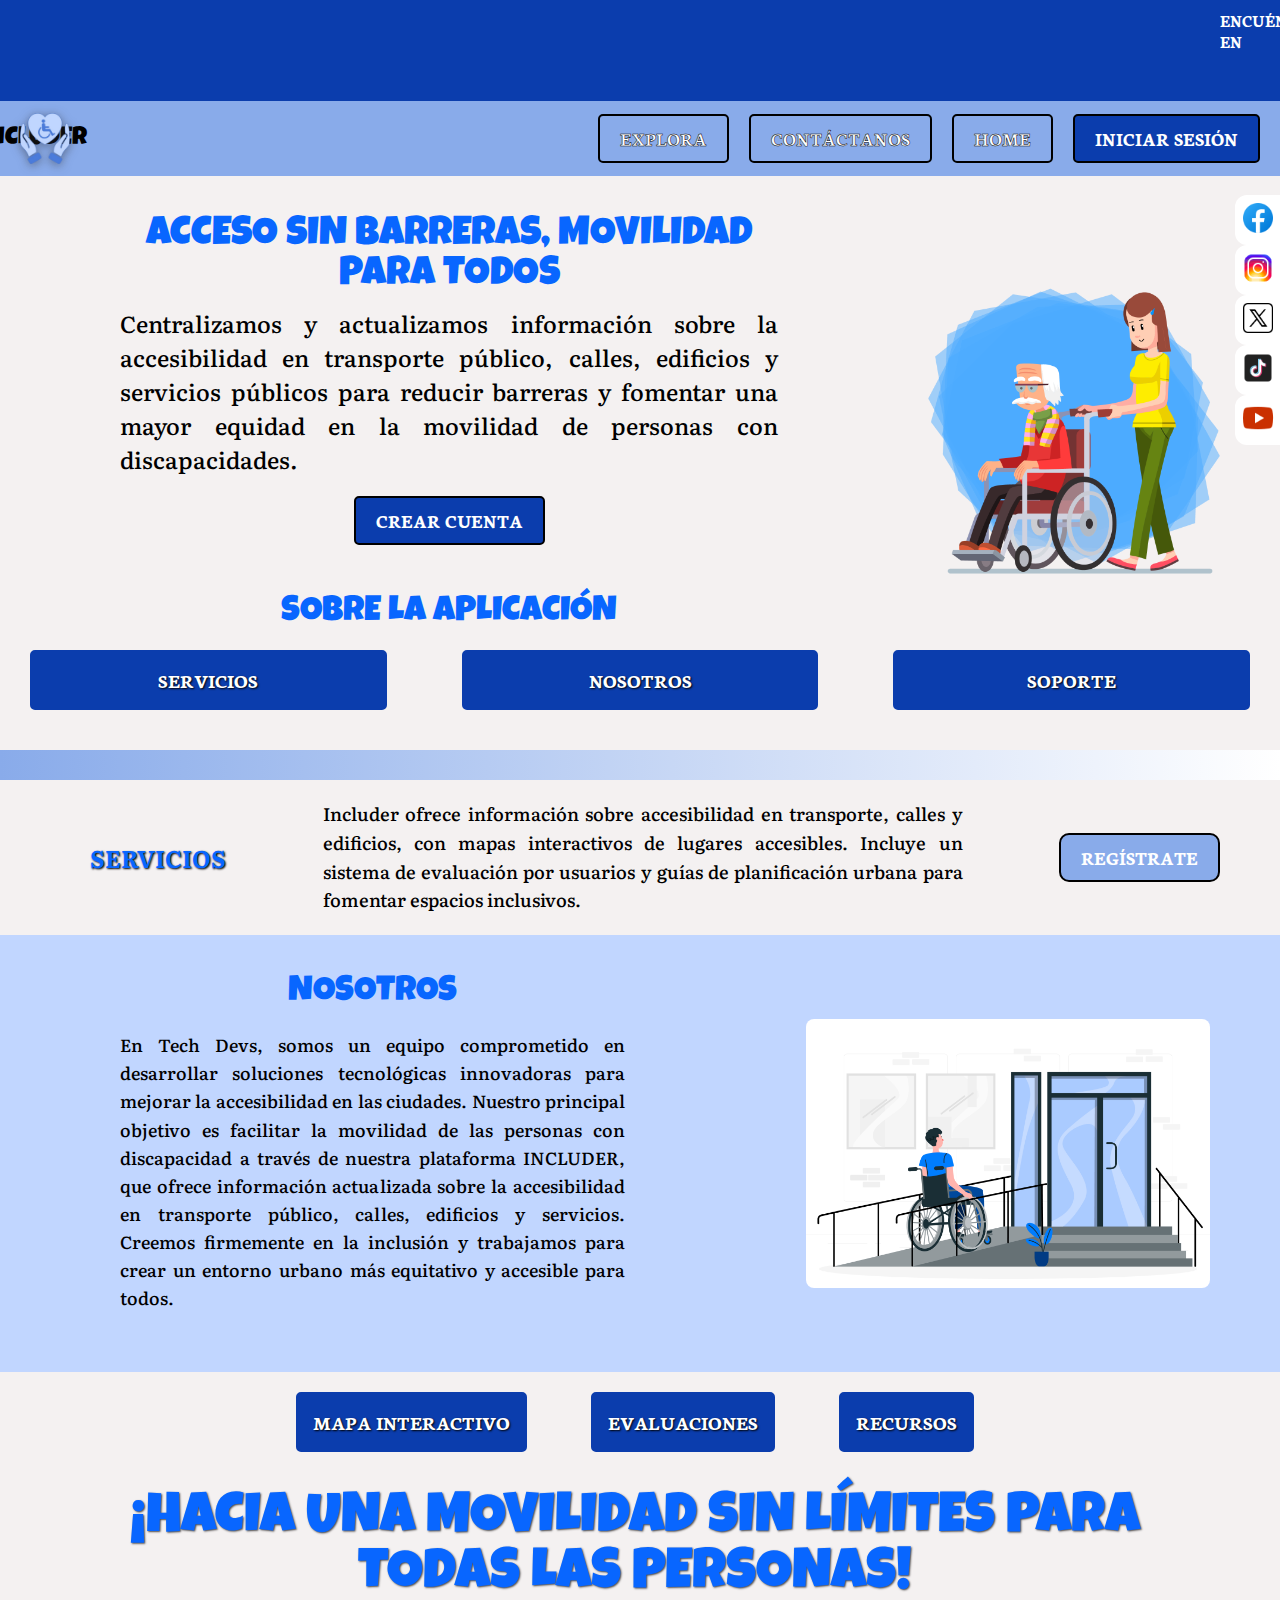
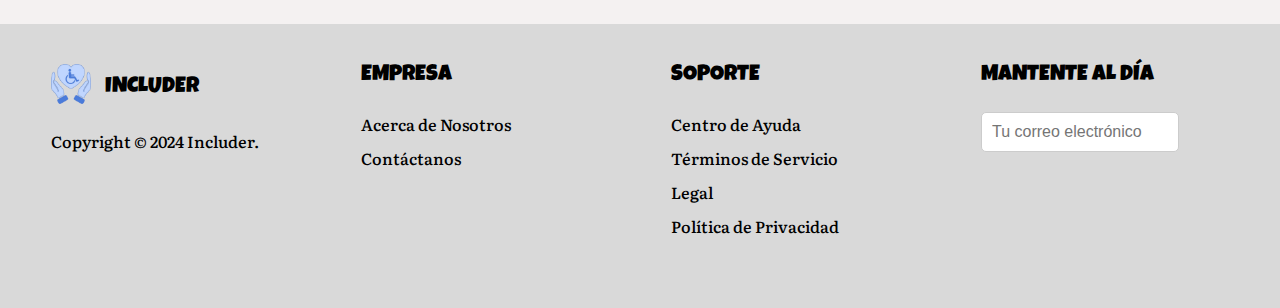
<file: index.html>
<!DOCTYPE html>
<html lang="es">
  <head>
    <meta charset="UTF-8" />
    <meta name="viewport" content="width=device-width, initial-scale=1.0" />
    <title>Includer - Acceso sin Barreras</title>
    <link
      href="https://fonts.googleapis.com/css2?family=Literata:ital,opsz,wght@0,7..72,200..900;1,7..72,200..900&family=Luckiest+Guy&family=Neuton:ital,wght@0,200;0,300;0,400;0,700;0,800;1,400&family=Unbounded:wght@200..900&display=swap"
      rel="stylesheet"
    />
    <link rel="shortcut icon" href="Favicon.ico" type="image/x-icon"/>
    <link rel="stylesheet" href="Assets/styles/styles.css" />
  </head>
  <body>
    <!-- Barra superior -->
    <div class="barra-superior">
      <span>ENCUÉNTRANOS EN</span>
      <div class="social-icons">
        <a href="#"
          ><img src="Assets/images/pngwing.com (5).png" alt="TikTok"
        /></a>
        <a href="#"><img src="Assets/images/pngegg.png" alt="Facebook" /></a>
        <a href="#"
          ><img src="Assets/images/pngwing.com (6).png" alt="Instagram"
        /></a>
      </div>
    </div>

    <!-- Barra de Navegación -->
    <nav class="topheader">
      <a href="" class="logo">
        <img
          src="Assets/images/LOGO_INCLUDER-removebg-preview (4).png"
          alt="Includer Logo"
        />
      </a>
      <h1>INCLUDER</h1>
      <!--Boton menu responsive- OPEN-->
      <button class="open-menu" aria-label="Abrir-menu">
        <img src="Assets/images/menu.png" alt="Menú hamburguesa" />
      </button>
      <ul class="menu-horizontal">
        <!--Boton menu responsive- CLOSE-->
        <button class="close-menu" aria-label="Cerrar-menu">
          <img src="Assets/images/close.png" alt="Menú hamburguesa" />
        </button>
        <li>
          <a href="" class="btn-explora">EXPLORA</a>
          <ul class="menu-vertical">
            <li>
              <a href="MapaInteractivo-HTML.html">Mapa Interactivo</a>
            </li>
            <li><a href="Recursos-HTML.html">Recursos</a></li>
            <li>
              <a href="NuestrosServicios-HTML.html">Nuestros servicios</a>
            </li>
            <li><a href="Evaluaciones-HTML.html">Evaluaciones</a></li>
            <li>
              <a href="SoporteTécnico-HTML.html">Soporte técnico</a>
            </li>
          </ul>
        </li>
        <li>
          <a href="Contáctanos-HTML.html" class="btn-contacto">CONTÁCTANOS</a>
        </li>
        <li>
          <a href="" class="btn-home">HOME</a>
        </li>
        <li>
          <a href="IniciarSesión-HTML.html" class="btn-login">INICIAR SESIÓN</a>
        </li>
      </ul>
    </nav>
    <!-- Sección Principal -->
    <main>
      <div class="Seccion-principal">
        <div class="text-content">
          <h2>ACCESO SIN BARRERAS, MOVILIDAD PARA TODOS</h2>
          <p>
            Centralizamos y actualizamos información sobre la accesibilidad en
            transporte público, calles, edificios y servicios públicos para
            reducir barreras y fomentar una mayor equidad en la movilidad de
            personas con discapacidades.
          </p>
          <a href="CrearCuenta-HTML.html">
            <button class="cta-button">CREAR CUENTA</button>
          </a>
          <h3>SOBRE LA APLICACIÓN</h3>
        </div>
        <div class="image">
          <img
            src="Assets/images/pngwing.com (1).png"
            alt="Persona ayudando a un anciano en silla de ruedas"
          />
        </div>
      </div>
      <div class="TABS">
        <a href="#Servicios-Includer" class="tab">SERVICIOS</a>
        <a href="#Nosotros-Includer" class="tab">NOSOTROS</a>
        <a href="SoporteTécnico-HTML.html" class="tab">SOPORTE</a>
      </div>
    </main>
    <!--Banner flotante de redes sociales-->
    <div class="Container_SN">
      <ul class="Banner_SN">
        <li>
          <img
            src="Assets/images/icons8-facebook-nuevo-48.png"
            width="36"
            height="36"
          />
          <p>
            <a href="Pagina Oficial" target="_blank"
              >Danos un like<br />Facebook</a
            >
          </p>
        </li>
        <li>
          <img
            src="Assets/images/icons8-instagram-48.png"
            width="36"
            height="36"
          />
          <p>
            <a href="Pagina Oficial" target="_blank"
              >Danos un like<br />Instagram</a
            >
          </p>
        </li>
        <li>
          <img
            src="Assets/images/icons8-twitterx-50.png"
            width="36"
            height="36"
          />
          <p>
            <a href="Pagina Oficial" target="_blank"
              >Danos un like<br />Twitter X</a
            >
          </p>
        </li>
        <li>
          <img
            src="Assets/images/icons8-tik-tok-48.png"
            width="36"
            height="36"
          />
          <p>
            <a href="Pagina Oficial" target="_blank"
              >Danos un like<br />TikTok</a
            >
          </p>
        </li>
        <li>
          <img
            src="Assets/images/icons8-youtube-48.png"
            width="36"
            height="36"
          />
          <p>
            <a href="Pagina Oficial" target="_blank"
              >Danos un like<br />Youtube</a
            >
          </p>
        </li>
      </ul>
    </div>
    <!--Section Servicios-->
    <section class="Servicios">
      <div class="barra-degradado"></div>
      <div id="Servicios-Includer">
        <h3>SERVICIOS</h3>
        <p>
          Includer ofrece información sobre accesibilidad en transporte, calles
          y edificios, con mapas interactivos de lugares accesibles. Incluye un
          sistema de evaluación por usuarios y guías de planificación urbana
          para fomentar espacios inclusivos.
        </p>
        <a href="CrearCuenta-HTML.html" class="tab-serv">REGÍSTRATE</a>
      </div>
    </section>
    <!--Section Nosotros-->
    <section class="Nosotros">
      <div class="barra-degradado"></div>
      <div id="Nosotros-Includer">
        <div class="text-content">
          <h3>NOSOTROS</h3>
          <p>
            En Tech Devs, somos un equipo comprometido en desarrollar soluciones
            tecnológicas innovadoras para mejorar la accesibilidad en las
            ciudades. Nuestro principal objetivo es facilitar la movilidad de
            las personas con discapacidad a través de nuestra plataforma
            INCLUDER, que ofrece información actualizada sobre la accesibilidad
            en transporte público, calles, edificios y servicios. Creemos
            firmemente en la inclusión y trabajamos para crear un entorno urbano
            más equitativo y accesible para todos.
          </p>
        </div>
        <div class="imagen">
          <img
            src="Assets/images/PERSONA EN SILLA DE RUEDAS SUBIENDO RAMPA.jpg"
            alt="Persona ayudando a un anciano en silla de ruedas"
          />
        </div>
      </div>
    </section>
    <section class="Nosotros-tabs">
      <div class="text-content">
        <div class="tabs">
          <a href="MapaInteractivo-HTML.html" class="tab">MAPA INTERACTIVO</a>
          <a href="Evaluaciones-HTML.html" class="tab">EVALUACIONES</a>
          <a href="Recursos-HTML.html" class="tab">RECURSOS</a>
        </div>
        <h1>¡HACIA UNA MOVILIDAD SIN LÍMITES PARA TODAS LAS PERSONAS!</h1>
      </div>
    </section>
    <!-- PIE DE PAGINA -->
    <footer class="footer-section">
      <div class="footer-container">
        <div class="footer-column">
          <h3>
            <img
              src="Assets/images/LOGO_INCLUDER-removebg-preview (4).png"
              alt="Logo Includer"
              style="width: 40px; vertical-align: middle; margin-right: 10px"
            />
            INCLUDER
          </h3>
          <ul>
            <li><a href="#">Copyright © 2024 Includer.</a></li>
          </ul>
        </div>
        <div class="footer-column">
          <h3>EMPRESA</h3>
          <ul>
            <li><a href="#">Acerca de Nosotros</a></li>
            <li><a href="#">Contáctanos</a></li>
          </ul>
        </div>
        <div class="footer-column">
          <h3>SOPORTE</h3>
          <ul>
            <li><a href="#">Centro de Ayuda</a></li>
            <li><a href="#">Términos de Servicio</a></li>
            <li><a href="#">Legal</a></li>
            <li><a href="#">Política de Privacidad</a></li>
          </ul>
        </div>
        <div class="footer-column">
          <h3>MANTENTE AL DÍA</h3>
          <form>
            <input
              type="email"
              placeholder="Tu correo electrónico"
              class="email-input"
            />
          </form>
        </div>
      </div>
    </footer>
  </body>
  <script src="Assets/scripts/main.js"></script>
</html>
</file>
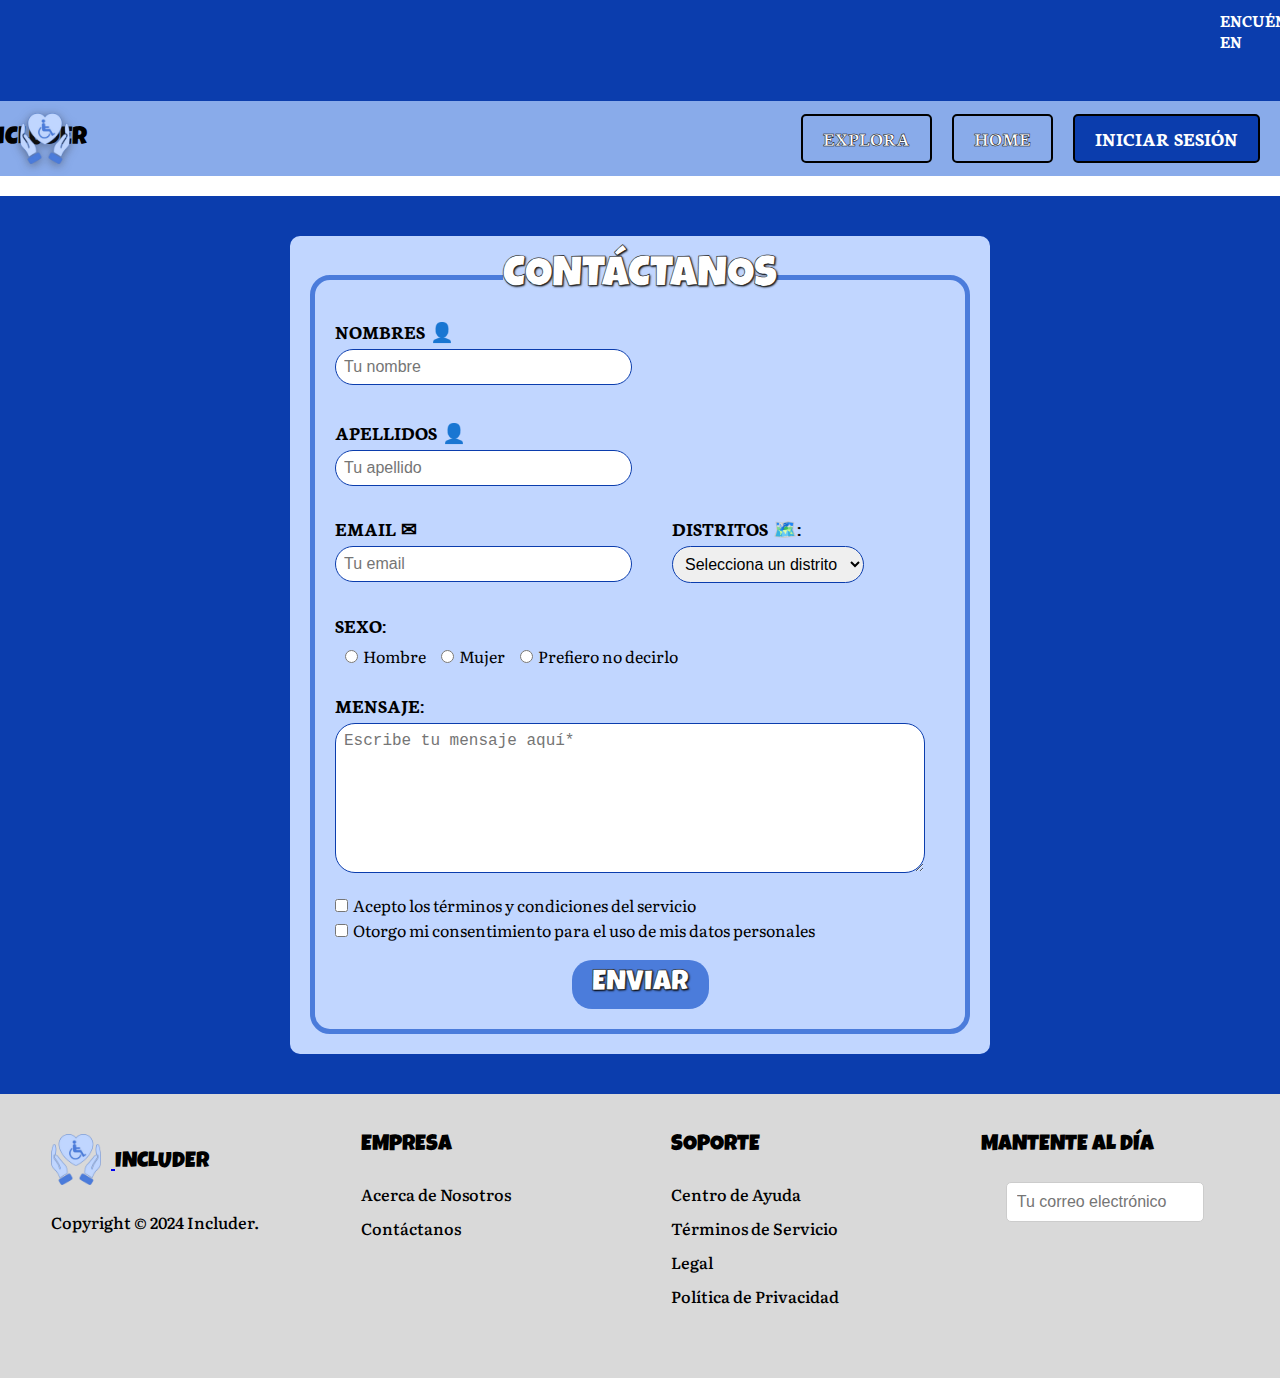
<file: Contáctanos-HTML.html>
<!DOCTYPE html>
<html lang="en">
  <head>
    <meta charset="UTF-8" />
    <meta name="viewport" content="width=device-width, initial-scale=1.0" />
    <meta http-equiv="X-UA-Compatible" content="ie=edge" />
    <title>Contacto</title>
    <link
      href="https://fonts.googleapis.com/css2?family=Literata:ital,opsz,wght@0,7..72,200..900;1,7..72,200..900&family=Luckiest+Guy&family=Neuton:ital,wght@0,200;0,300;0,400;0,700;0,800;1,400&family=Unbounded:wght@200..900&display=swap"
      rel="stylesheet"
    />
    <link rel="shortcut icon" href="Favicon.ico" type="image/x-icon"/>
    <link rel="stylesheet" href="Assets/styles/Contáctanos-CSS.css" />
  </head>
  <body>
    <div class="barra-superior">
      <span>ENCUÉNTRANOS EN</span>
      <div class="social-icons">
        <a href="#"><img src="Assets/images/pngwing.com (5).png" alt="TikTok" /></a>
        <a href="#"><img src="Assets/images/pngegg.png" alt="Facebook" /></a>
        <a href="#"><img src="Assets/images/pngwing.com (6).png" alt="Instagram" /></a>
      </div>
    </div>
        <!-- Barra de navegación -->
        <nav class="topheader">
          <a href="index.html" class="logo">
            <img src="Assets/images/LOGO_INCLUDER-removebg-preview (4).png" alt="Includer Logo" />
          </a>
          <h1>INCLUDER</h1>
          <!--Boton menu responsive- OPEN-->
          <button class="open-menu" aria-label="Abrir-menu">
            <img src="Assets/images/menu.png" alt="Menú hamburguesa"/>
          </button>
          <ul class="menu-horizontal">
            <!--Boton menu responsive- CLOSE-->
            <button class="close-menu" aria-label="Cerrar-menu">  
              <img src="Assets/images/close.png" alt="Menú hamburguesa"/>
            </button>
            <li>
              <a href="" class="btn-explora">EXPLORA</a>
              <ul class="menu-vertical">
                <li>
                  <a href="MapaInteractivo-HTML.html">Mapa Interactivo</a>
                </li>
                <li><a href="Recursos-HTML.html">Recursos</a></li>
                <li>
                  <a href="NuestrosServicios-HTML.html"
                    >Nuestros servicios</a
                  >
                </li>
                <li><a href="Evaluaciones-HTML.html">Evaluaciones</a></li>
                <li>
                  <a href="SoporteTécnico-HTML.html">Soporte técnico</a>
                </li>
              </ul>
            </li>
            <li>
              <a href="index.html" class="btn-home">HOME</a>
            </li>
            <li>
              <a href="IniciarSesión-HTML.html" class="btn-login"
                >INICIAR SESIÓN</a>
            </li>
          </ul>
        </nav>
    <!-- Sección Principal -->
    <!--SECTION FORMULARIO-->
    <section class="Contactanos-Section">
      <div id="Section_contact">
        <div class="Container-Contactanos">
          <form name="frm" method="post" action="/submit-form">
            <fieldset id="form">
              <legend>CONTÁCTANOS</legend>
              <div class="formulario-primerafila">
                <div class="formulario-item">
                  <label for="fname" class="label5">NOMBRES 👤</label>
                  <input
                    type="text"
                    id="fname"
                    name="fname"
                    size="30"
                    placeholder="Tu nombre"
                    
                  />
                </div>
                <div class="formulario-item">
                  <label for="flastname" class="label1">APELLIDOS 👤</label>
                  <input
                    type="text"
                    id="flastname"
                    name="flastname"
                    size="30"
                    placeholder="Tu apellido"
                    
                  />
                </div>
              </div>
              <div class="formulario-segundafila">
                <div class="formulario-item">
                  <label for="femail" class="label6">EMAIL ✉</label>
                  <input
                    type="text"
                    id="femail"
                    name="femail"
                    size="30"
                    placeholder="Tu email"
                    
                  />
                </div>
                <div class="formulario-item">
                  <label for="fdistrito" class="label2">DISTRITOS 🗺️:</label>
                  <select id="fdistrito" name="fdistrito" >
                    <option value="">Selecciona un distrito</option>
                    <option>Ancón</option>
                    <option>Apurímac</option>
                    <option>Ate</option>
                    <option>Barranco</option>
                    <option>Breña</option>
                    <option>Carabayllo</option>
                    <option>Cercado de Lima</option>
                    <option>Chaclacayo</option>
                    <option>Chorrillos</option>
                    <option>Cieneguilla</option>
                    <option>Comas</option>
                    <option>El Agustino</option>
                    <option>Independencia</option>
                    <option>Jesús María</option>
                    <option>La Molina</option>
                    <option>La Victoria</option>
                    <option>Lince</option>
                    <option>Los Olivos</option>
                    <option>Lurigancho</option>
                    <option>Lurín</option>
                    <option>Magdalena del mar</option>
                    <option>Miraflores</option>
                    <option>Pachacámac</option>
                    <option>Pucusana</option>
                    <option>Puente Piedra</option>
                    <option>Punta Hermosa</option>
                    <option>Punta Negra</option>
                    <option>Rímac</option>
                    <option>San Bartolo</option>
                    <option>San Borja</option>
                    <option>San Isidro</option>
                    <option>San Juan de Lurigancho</option>
                    <option>San Juan de Miraflores</option>
                    <option>San Luis</option>
                    <option>San Martín de Porres</option>
                    <option>San Miguel</option>
                    <option>Santa Anita</option>
                    <option>Santa María del Mar</option>
                    <option>Santa Rosa</option>
                    <option>Santiago de Surco</option>
                    <option>Surquillo</option>
                    <option>Villa El Salvador</option>
                    <option>Villa María del Triunfo</option>
                    <option>Cercado de Lima</option>
                  </select>
                </div>
              </div>
              <div class="formulario-item">
                <label class="labelsexo">SEXO:</label>
                <input type="radio" name="fsex" value="H" />
                <span>Hombre</span>
                <input type="radio" name="fsex" value="M" /> <span>Mujer</span>
                <input type="radio" name="fsex" value="P" />
                <span>Prefiero no decirlo</span>
              </div>
              <label for="fmessage" class="textasunto">MENSAJE:</label>
              <div>
                <textarea id="fmessage" name="fmessage" placeholder="Escribe tu mensaje aquí*"
                  
                ></textarea>
              </div>
              <div class="formulario-item">
                <li>
                  <input type="checkbox" name="fterminos" size="30"  />
                  <span class="checkbox-text"
                    >Acepto los términos y condiciones del servicio</span
                  >
                </li>
                <li>
                  <input type="checkbox" name="fconsentimiento" size="30" />
                  <span class="checkbox-text"
                    >Otorgo mi consentimiento para el uso de mis datos
                    personales</span
                  >
                </li>
              </div>
              <p>
                <br>
                <input type="submit" class="btn-frm-contact" value="ENVIAR" />
              </p>
            </fieldset>
          </form>
        </div>
      </div>
    </section>
    <footer class="footer-section">
      <div class="footer-container">
        <div class="footer-column">
          <h3>  
          <a href="index.html"">
              <img
                src="Assets/images/LOGO_INCLUDER-removebg-preview (4).png"
                alt="Logo Includer"
                style="width: 50px; vertical-align: middle; margin-right: 10px"
              />
            </a>
           INCLUDER</h3>
          <ul>
            <li><a href="#">Copyright © 2024 Includer.</a></li>
          </ul>
        </div>
        <div class="footer-column">
          <h3>EMPRESA</h3>
          <ul>
            <li><a href="#">Acerca de Nosotros</a></li>
            <li><a href="#">Contáctanos</a></li>
          </ul>
        </div>
        <div class="footer-column">
          <h3>SOPORTE</h3>
          <ul>
            <li><a href="#">Centro de Ayuda</a></li>
            <li><a href="#">Términos de Servicio</a></li>
            <li><a href="#">Legal</a></li>
            <li><a href="#">Política de Privacidad</a></li>
          </ul>
        </div>
        <div class="footer-column">
          <h3>MANTENTE AL DÍA</h3>
          <form>
            <input
              type="email"
              placeholder="Tu correo electrónico"
              
              class="email-input"
            />
          </form>
        </div>
      </div>
    </footer>
  </body>
  <script src="Assets/scripts/Contáctanos-JS.js"> </script>
</html>
</file>
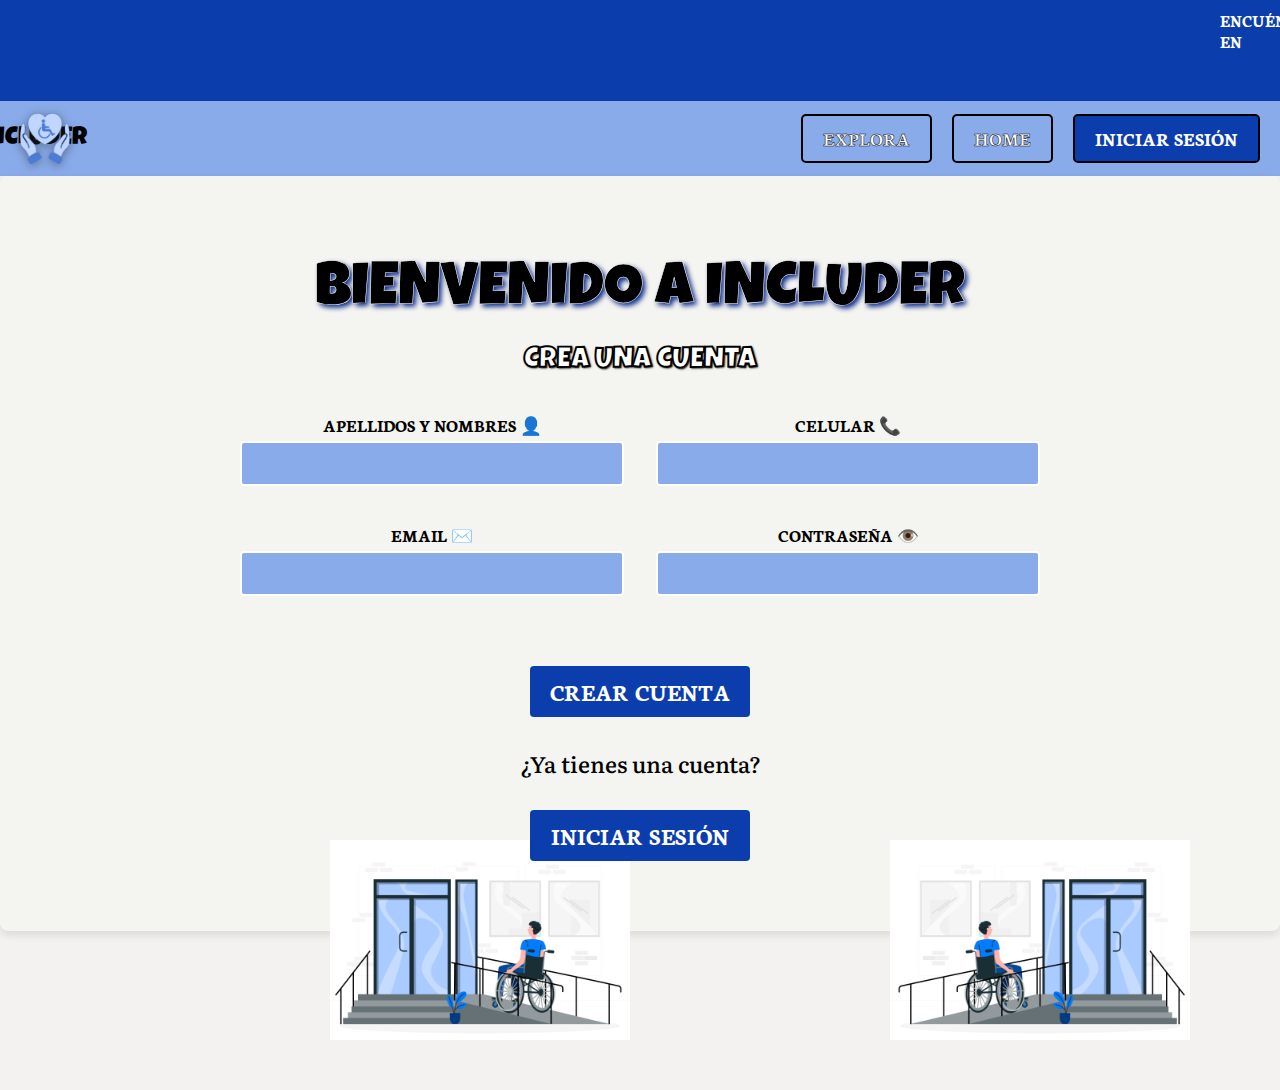
<file: CrearCuenta-HTML.html>
<!DOCTYPE html>
<html lang="es">
  <head>
    <meta charset="UTF-8" />
    <meta name="viewport" content="width=device-width, initial-scale=1.0" />
    <title>Crear Cuenta</title>
    <link
      href="https://fonts.googleapis.com/css2?family=Literata:ital,opsz,wght@0,7..72,200..900;1,7..72,200..900&family=Luckiest+Guy&family=Neuton:ital,wght@0,200;0,300;0,400;0,700;0,800;1,400&family=Unbounded:wght@200..900&display=swap"
      rel="stylesheet"
    />
    <link rel="shortcut icon" href="Favicon.ico" type="image/x-icon"/>
    <link rel="stylesheet" href="Assets/styles/CrearCuenta-CSS.css" />
  </head>
  <body>
    <!-- Barra superior -->
    <div class="barra-superior">
      <!--Boton menu responsive-- open-->
      <span>ENCUÉNTRANOS EN</span>
      <div class="social-icons">
        <a href="#"><img src="Assets/images/pngwing.com (5).png" alt="TikTok" /></a>
        <a href="#"><img src="Assets/images/pngegg.png" alt="Facebook" /></a>
        <a href="#"><img src="Assets/images/pngwing.com (6).png" alt="Instagram" /></a>
      </div>
    </div>
    <!-- Barra de Navegación -->
    <nav class="topheader">
      <a href="index.html" class="logo">
        <img src="Assets/images/LOGO_INCLUDER-removebg-preview (4).png" alt="Includer Logo" />
      </a>
      <h1>INCLUDER</h1>
      <!--Boton menu responsive- OPEN-->
      <button class="open-menu" aria-label="Abrir-menu">
        <img src="Assets/images/menu.png" alt="Menú hamburguesa"/>
      </button>
      <ul class="menu-horizontal">
        <!--Boton menu responsive- CLOSE-->
        <button class="close-menu" aria-label="Cerrar-menu">  
          <img src="Assets/images/close.png" alt="Menú hamburguesa"/>
        </button>
        <li>
          <a href="" class="btn-explora">EXPLORA</a>
          <ul class="menu-vertical">
            <li>
              <a href="MapaInteractivo-HTML.html">Mapa Interactivo</a>
            </li>
            <li><a href="Recursos-HTML.html">Recursos</a></li>
            <li>
              <a href="NuestrosServicios-HTML.html"
                >Nuestros servicios</a
              >
            </li>
            <li><a href="Evaluaciones-HTML.html">Evaluaciones</a></li>
            <li>
              <a href="SoporteTécnico-HTML.html">Soporte técnico</a>
            </li>
          </ul>
        </li>
        <li>
          <a href="index.html" class="btn-home">HOME</a>
        </li>
        <li>
          <a href="IniciarSesión-HTML.html" class="btn-login"
            >INICIAR SESIÓN</a>
        </li>
      </ul>
    </nav>
<!-- Commit Sección Crear cuenta -->
<div class="Crear-cnt">
  <div id="CREAR-CUENTA">
    <h1>BIENVENIDO A INCLUDER</h1>
    <p class="subtitle">CREA UNA CUENTA</p>
    <div class="input-group">
      <form name="frm" method="post" action="">
        <fieldset id="form">
          <div class="form-row">
            <!-- Columna 1 (Apellidos y Nombres) -->
            <div class="form-column">
              <br>
              <label>APELLIDOS Y NOMBRES 👤</label>
              <input type="text" name="fname" size="15" />
            </div>
            <!-- Columna 2 (Celular) -->
            <div class="form-column">
              <br>
              <label>CELULAR 📞</label>
              <input type="text" name="fphone" size="15" />
            </div>
          </div>
          
          <div class="form-row">
            <!-- Columna 3 (Email) -->
            <div class="form-column">
              <br>
              <label>EMAIL ✉️</label>
              <input type="text" name="femail" size="15" />
            </div>
            <!-- Columna 4 (Contraseña) -->
            <div class="form-column">
              <br>
              <label>CONTRASEÑA 👁️</label>
              <input type="text" name="fpassword" size="15" />
            </div>
          </div>
          <!-- Contenedor de los botones dentro del fieldset -->
          <div class="form-actions">
            <input type="submit" class="btn-primary" value="CREAR CUENTA" />
            <p class="login-text">¿Ya tienes una cuenta?</p>
            <input type="button" class="btn-secondary" value="INICIAR SESIÓN" onclick="window.location.href='IniciarSesión-HTML.html'" />
          </div>
        </fieldset>
      </form>
    </div>
  </div>
</div>
        <div class="illustrations">
          <img
            src="Assets/images/PERSONA EN SILLA DE RUEDAS SUBIENDO RAMPA.jpg"
            alt="Ilustración izquierda"
            class="left-illustration"
          />
          <img
            src="Assets/images/PERSONA EN SILLA DE RUEDAS SUBIENDO RAMPA.jpg"
            alt="Ilustración derecha"
            class="right-illustration"
          />
        </div>
      </div>
    </div>
  </body>
  <script src="Assets/scripts/CrearCuenta-JS.js"></script>
</html>
</file>
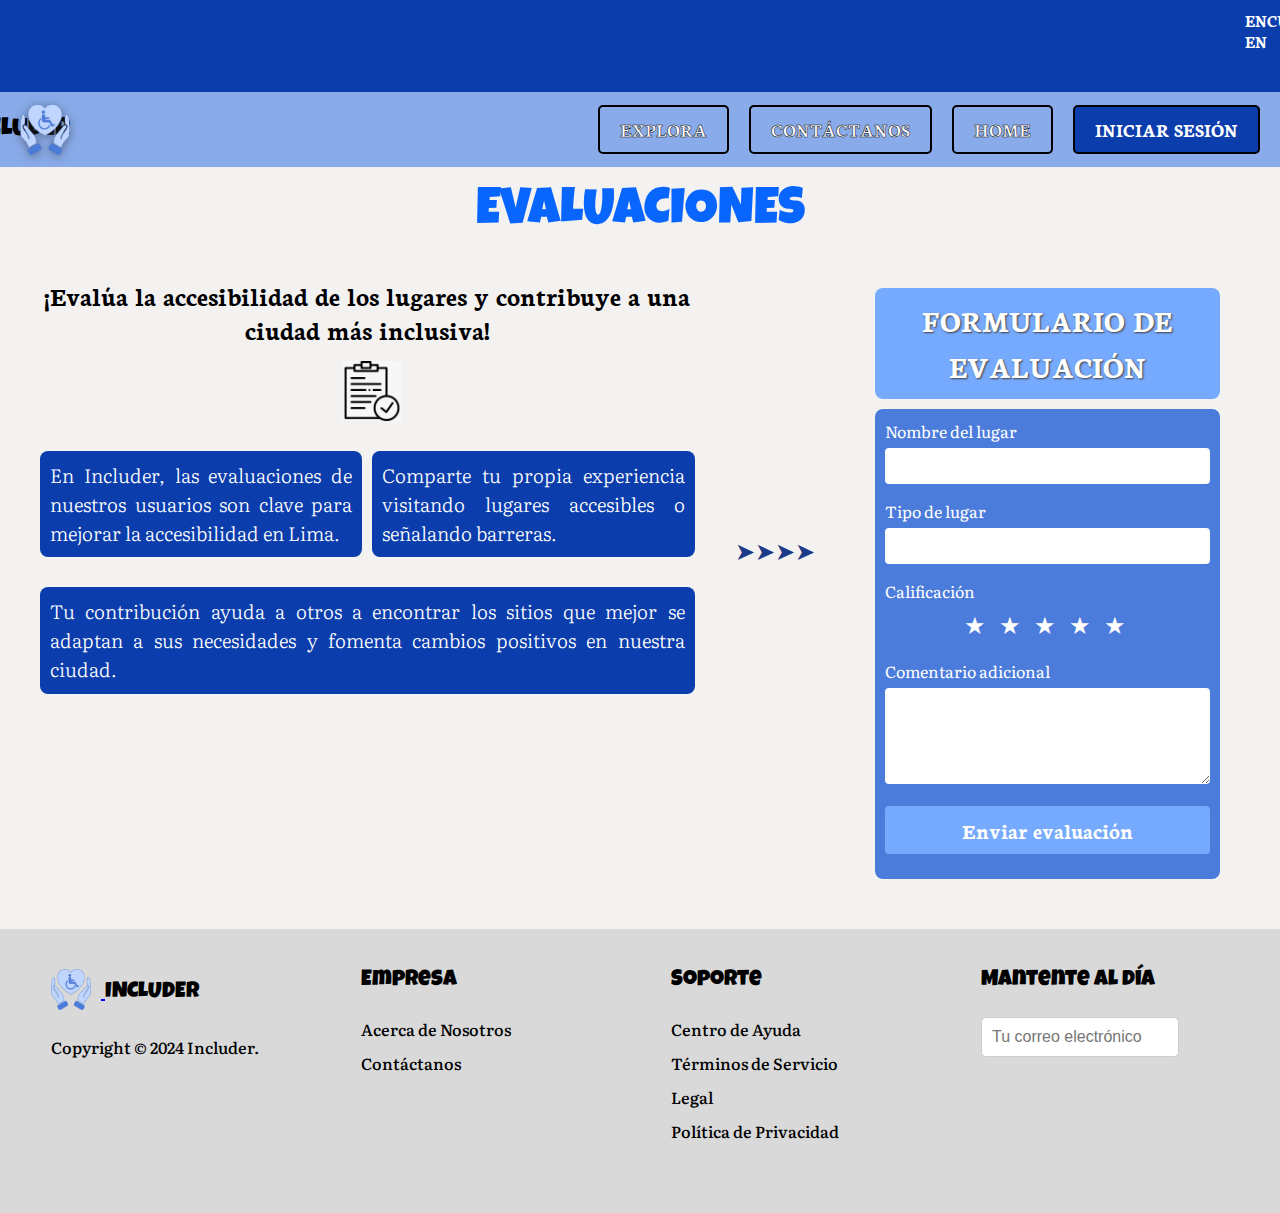
<file: Evaluaciones-HTML.html>
<!DOCTYPE html>
<html lang="es">
  <head>
    <meta charset="UTF-8" />
    <meta name="viewport" content="width=device-width, initial-scale=1.0" />
    <title>Includer - Acceso sin Barreras</title>
    <link
      href="https://fonts.googleapis.com/css2?family=Literata:ital,opsz,wght@0,7..72,200..900;1,7..72,200..900&family=Luckiest+Guy&family=Neuton:ital,wght@0,200;0,300;0,400;0,700;0,800;1,400&family=Unbounded:wght@200..900&display=swap"
      rel="stylesheet"
    />
    <link rel="shortcut icon" href="Favicon.ico" type="image/x-icon"/>
    <link rel="stylesheet" href="Assets/styles/Evaluaciones-CSS.css" />
  </head>
  <body>
    <!-- Barra superior -->
    <div class="barra-superior">
      <span>ENCUÉNTRANOS EN</span>
      <div class="social-icons">
        <a href="#"><img src="Assets/images/pngwing.com (5).png" alt="TikTok" /></a>
        <a href="#"><img src="Assets/images/pngegg.png" alt="Facebook" /></a>
        <a href="#"
          ><img src="Assets/images/pngwing.com (6).png" alt="Instagram"
        /></a>
      </div>
    </div>

    <header class="topheader">
      <a href="index.html" class="logo">
        <img src="Assets/images/LOGO_INCLUDER-removebg-preview (4).png" alt="Includer Logo" />
      </a>
      <h1>INCLUDER</h1>
      <!-- Botón menu responsive - OPEN -->
      <button class="open-menu" aria-label="Abrir-menu">
        <img src="Assets/images/menu.png" alt="Menú hamburguesa" />
      </button>
      
      <nav>
        <ul class="menu-horizontal">
          <!-- Botón menu responsive - CLOSE -->
          <button class="close-menu" aria-label="Cerrar-menu">  
            <img src="Assets/images/close.png" alt="Cerrar menú" />
          </button>
          <li>
            <a href="#" class="btn-explora">EXPLORA</a>
            <ul class="menu-vertical">
              <li>
                <a href="MapaInteractivo-HTML.html">Mapa Interactivo</a>
              </li>
              <li><a href="Recursos-HTML.html">Recursos</a></li>
              <li>
                <a href="NuestrosServicios-HTML.html">Nuestros servicios</a>
              </li>
              <li><a href="Evaluaciones-HTML.html">Evaluaciones</a></li>
              <li>
                <a href="SoporteTécnico-HTML.html">Soporte técnico</a>
              </li>
            </ul>
          </li>
          <li>
            <a href="Contáctanos-HTML.html" class="btn-contacto">CONTÁCTANOS</a>
          </li>
          <li>
            <a href="index.html" class="btn-home">HOME</a>
          </li>
          <li>
            <a href="IniciarSesión-HTML.html" class="btn-login">INICIAR SESIÓN</a>
          </li>
        </ul>
      </nav>
    </header>

    <!-- Sección Principal -->
    <main>
      <div class="titulo">
        <h2>EVALUACIONES</h2>
      </div>
      <div class="Seccion-principal">
        <div class="text-content">
          <h2>
            ¡Evalúa la accesibilidad de los lugares y contribuye a una ciudad
            más inclusiva!
          </h2>
          <div class="foto-form">
            <a href="#"><img src="Assets/images/bloc.png" alt="formulario" /></a>
          </div>
          <div class="parrafos-container">
            <p>
              En Includer, las evaluaciones de nuestros usuarios son clave para
              mejorar la accesibilidad en Lima.
            </p>
            <p>
              Comparte tu propia experiencia visitando lugares accesibles o
              señalando barreras.
            </p>
          </div>
          <p>
            Tu contribución ayuda a otros a encontrar los sitios que mejor se
            adaptan a sus necesidades y fomenta cambios positivos en nuestra
            ciudad.
          </p>
        </div>
        <!-- Contenedor de flechas centrado -->
        <div class="flechas">
          <span>➤➤➤➤</span>
        </div>
        <div class="form-section">
          <h2>FORMULARIO DE EVALUACIÓN</h2>
          <form name="frm" class="form-entero">
            <div class="form-group">
              <label for="nombre-lugar">Nombre del lugar</label>
              <input type="text" id="nombre-lugar" name="nombrelugar" />
            </div>
            <div class="form-group">
              <label for="tipo-lugar">Tipo de lugar</label>
              <input type="text" id="tipo-lugar" name="tipolugar" />
            </div>
            <div class="form-group">
              <label>Calificación</label>
              <div class="estrellas" id="rating">
                <span data-value="1">★</span>
                <span data-value="2">★</span>
                <span data-value="3">★</span>
                <span data-value="4">★</span>
                <span data-value="5">★</span>
              </div>
              <input type="hidden" id="calificacion" name="calificacion" />
            </div>
            <div class="form-group">
              <label for="coment-adicional">Comentario adicional</label>
              <textarea
                id="coment-adicional"
                name="comentadicional"
                rows="4"
              ></textarea>
            </div>
            <div class="form-group">
              <button type="submit" class="submit-btn">
                Enviar evaluación
              </button>
            </div>
          </div>
        </div>
      </div>
    </main>
    <!-- PIE DE PAGINA -->
    <footer class="footer-section">
      <div class="footer-container">
        <div class="footer-column">
          <h3>
            <a href="index.html"">
              <img
                src="Assets/images/LOGO_INCLUDER-removebg-preview (4).png"
                alt="Logo Includer"
                style="width: 40px; vertical-align: middle; margin-right: 10px"
              />
            </a>
            INCLUDER
          </h3>
          <ul>
            <li><a href="#">Copyright © 2024 Includer.</a></li>
          </ul>
        </div>
        <div class="footer-column">
          <h3>Empresa</h3>
          <ul>
            <li><a href="#">Acerca de Nosotros</a></li>
            <li><a href="#">Contáctanos</a></li>
          </ul>
        </div>
        <div class="footer-column">
          <h3>Soporte</h3>
          <ul>
            <li><a href="#">Centro de Ayuda</a></li>
            <li><a href="#">Términos de Servicio</a></li>
            <li><a href="#">Legal</a></li>
            <li><a href="#">Política de Privacidad</a></li>
          </ul>
        </div>
        <div class="footer-column">
          <h3>Mantente al día</h3>
          <form>
            <input
              type="email"
              placeholder="Tu correo electrónico"
              class="email-input"
            />
          </form>
        </div>
      </div>
    </footer>
  </body>
  <script src="Assets/scripts/Evaluaciones-JS.js"></script>
</html>
</file>
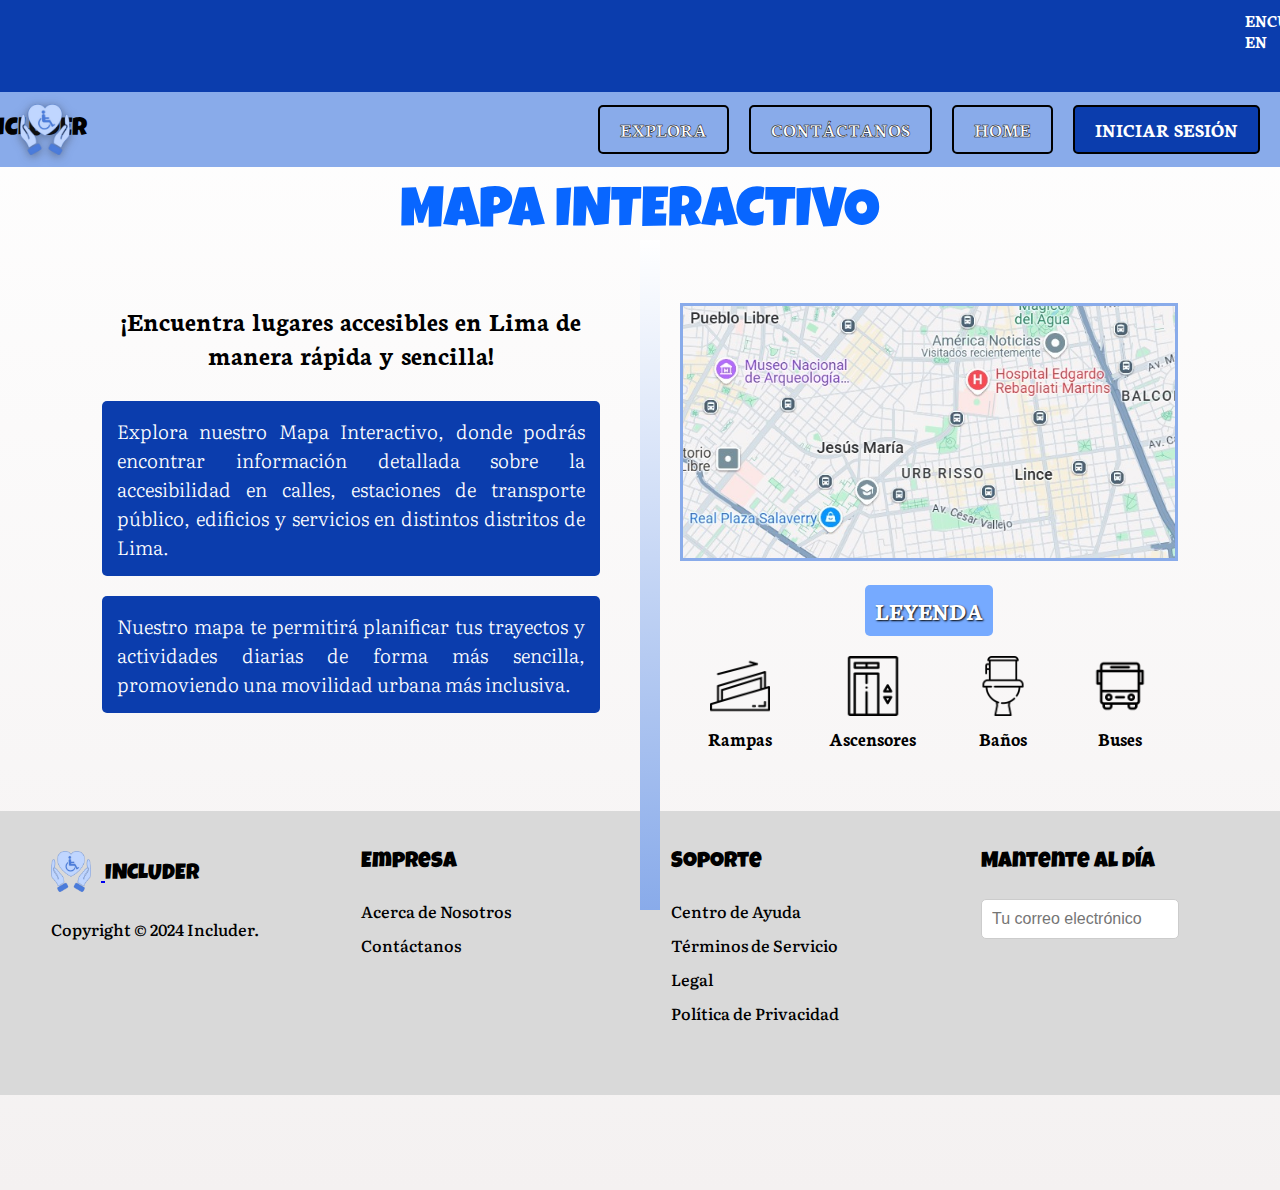
<file: MapaInteractivo-HTML.html>
<!DOCTYPE html>
<html lang="es">
  <head>
    <meta charset="UTF-8" />
    <meta name="viewport" content="width=device-width, initial-scale=1.0" />
    <title>Mapa Interactivo</title>
    <link
      href="https://fonts.googleapis.com/css2?family=Literata:ital,opsz,wght@0,7..72,200..900;1,7..72,200..900&family=Luckiest+Guy&family=Neuton:ital,wght@0,200;0,300;0,400;0,700;0,800;1,400&family=Unbounded:wght@200..900&display=swap"
      rel="stylesheet"
    />
    <link rel="shortcut icon" href="Favicon.ico" type="image/x-icon" />
    <link rel="stylesheet" href="Assets/styles/Mapainteractivo-CSS.css" />
  </head>
  <body>
    <!-- Barra superior -->
    <div class="barra-superior">
      <span>ENCUÉNTRANOS EN</span>
      <div class="social-icons">
        <a href="#"
          ><img src="Assets/images/pngwing.com (5).png" alt="TikTok"
        /></a>
        <a href="#"><img src="Assets/images/pngegg.png" alt="Facebook" /></a>
        <a href="#"
          ><img src="Assets/images/pngwing.com (6).png" alt="Instagram"
        /></a>
      </div>
    </div>
    <!-- Barra de Navegación -->
    <nav class="topheader">
      <a href="index.html" class="logo">
        <img
          src="Assets/images/LOGO_INCLUDER-removebg-preview (4).png"
          alt="Includer Logo"
        />
      </a>
      <h1>INCLUDER</h1>
      <!--Boton menu responsive- OPEN-->
      <button class="open-menu" aria-label="Abrir-menu">
        <img src="Assets/images/menu.png" alt="Menú hamburguesa" />
      </button>
      <ul class="menu-horizontal">
        <!--Boton menu responsive- CLOSE-->
        <button class="close-menu" aria-label="Cerrar-menu">
          <img src="Assets/images/close.png" alt="Menú hamburguesa" />
        </button>
        <li>
          <a href="" class="btn-explora">EXPLORA</a>
          <ul class="menu-vertical">
            <li>
              <a href="MapaInteractivo-HTML.html">Mapa Interactivo</a>
            </li>
            <li><a href="Recursos-HTML.html">Recursos</a></li>
            <li>
              <a href="NuestrosServicios-HTML.html">Nuestros servicios</a>
            </li>
            <li><a href="Evaluaciones-HTML.html">Evaluaciones</a></li>
            <li>
              <a href="SoporteTécnico-HTML.html">Soporte técnico</a>
            </li>
          </ul>
        </li>
        <li>
          <a href="Contáctanos-HTML.html" class="btn-contacto">CONTÁCTANOS</a>
        </li>
        <li>
          <a href="index.html" class="btn-home">HOME</a>
        </li>
        <li>
          <a href="IniciarSesión-HTML.html" class="btn-login">INICIAR SESIÓN</a>
        </li>
      </ul>
    </nav>
    <!-- Sección Principal -->
    <main>
      <div class="titulo">
        <h2>MAPA INTERACTIVO</h2>
      </div>
      <div class="Seccion-principal">
        <div class="text-content">
          <h2>
            ¡Encuentra lugares accesibles en Lima de manera rápida y sencilla!
          </h2>
          <p>
            Explora nuestro Mapa Interactivo, donde podrás encontrar información
            detallada sobre la accesibilidad en calles, estaciones de transporte
            público, edificios y servicios en distintos distritos de Lima.
          </p>
          <p>
            Nuestro mapa te permitirá planificar tus trayectos y actividades
            diarias de forma más sencilla, promoviendo una movilidad urbana más
            inclusiva.
          </p>
        </div>
        <!-- Barra divisoria -->
        <div class="divider"></div>
        <div class="right-content">
          <div class="image">
            <img src="Assets/images/mapa.jpeg" alt="mapa interactivo" />
          </div>
          <div class="Leyendas">
            <h2>LEYENDA</h2>
            <div class="iconos-l">
              <a href="#"
                ><img src="Assets/images/rampa.png" alt="Rampas" />Rampas</a
              >
              <a href="#"
                ><img
                  src="Assets/images/ascensor.png"
                  alt="Ascensores"
                />Ascensores</a
              >
              <a href="#"
                ><img src="Assets/images/bano.png" alt="Baños" />Baños</a
              >
              <a href="#"
                ><img src="Assets/images/autobus.png" alt="Buses" />Buses</a
              >
            </div>
          </div>
        </div>
      </div>
    </main>
    <!-- PIE DE PAGINA -->
    <footer class="footer-section">
      <div class="footer-container">
        <div class="footer-column">
          <h3>
            <a href="index.html">
              <img
                src="Assets/images/LOGO_INCLUDER-removebg-preview (4).png"
                alt="Logo Includer"
                style="width: 40px; vertical-align: middle; margin-right: 10px"
              />
            </a>
            INCLUDER
          </h3>
          <ul>
            <li><a href="#">Copyright © 2024 Includer.</a></li>
          </ul>
        </div>
        <div class="footer-column">
          <h3>Empresa</h3>
          <ul>
            <li><a href="#">Acerca de Nosotros</a></li>
            <li><a href="#">Contáctanos</a></li>
          </ul>
        </div>
        <div class="footer-column">
          <h3>Soporte</h3>
          <ul>
            <li><a href="#">Centro de Ayuda</a></li>
            <li><a href="#">Términos de Servicio</a></li>
            <li><a href="#">Legal</a></li>
            <li><a href="#">Política de Privacidad</a></li>
          </ul>
        </div>
        <div class="footer-column">
          <h3>Mantente al día</h3>
          <form>
            <input
              type="email"
              placeholder="Tu correo electrónico"
              class="email-input"
            />
          </form>
        </div>
      </div>
    </footer>
  </body>
  <script src="Assets/scripts/Mapainteractivo-JS.js"></script>
</html>
</file>
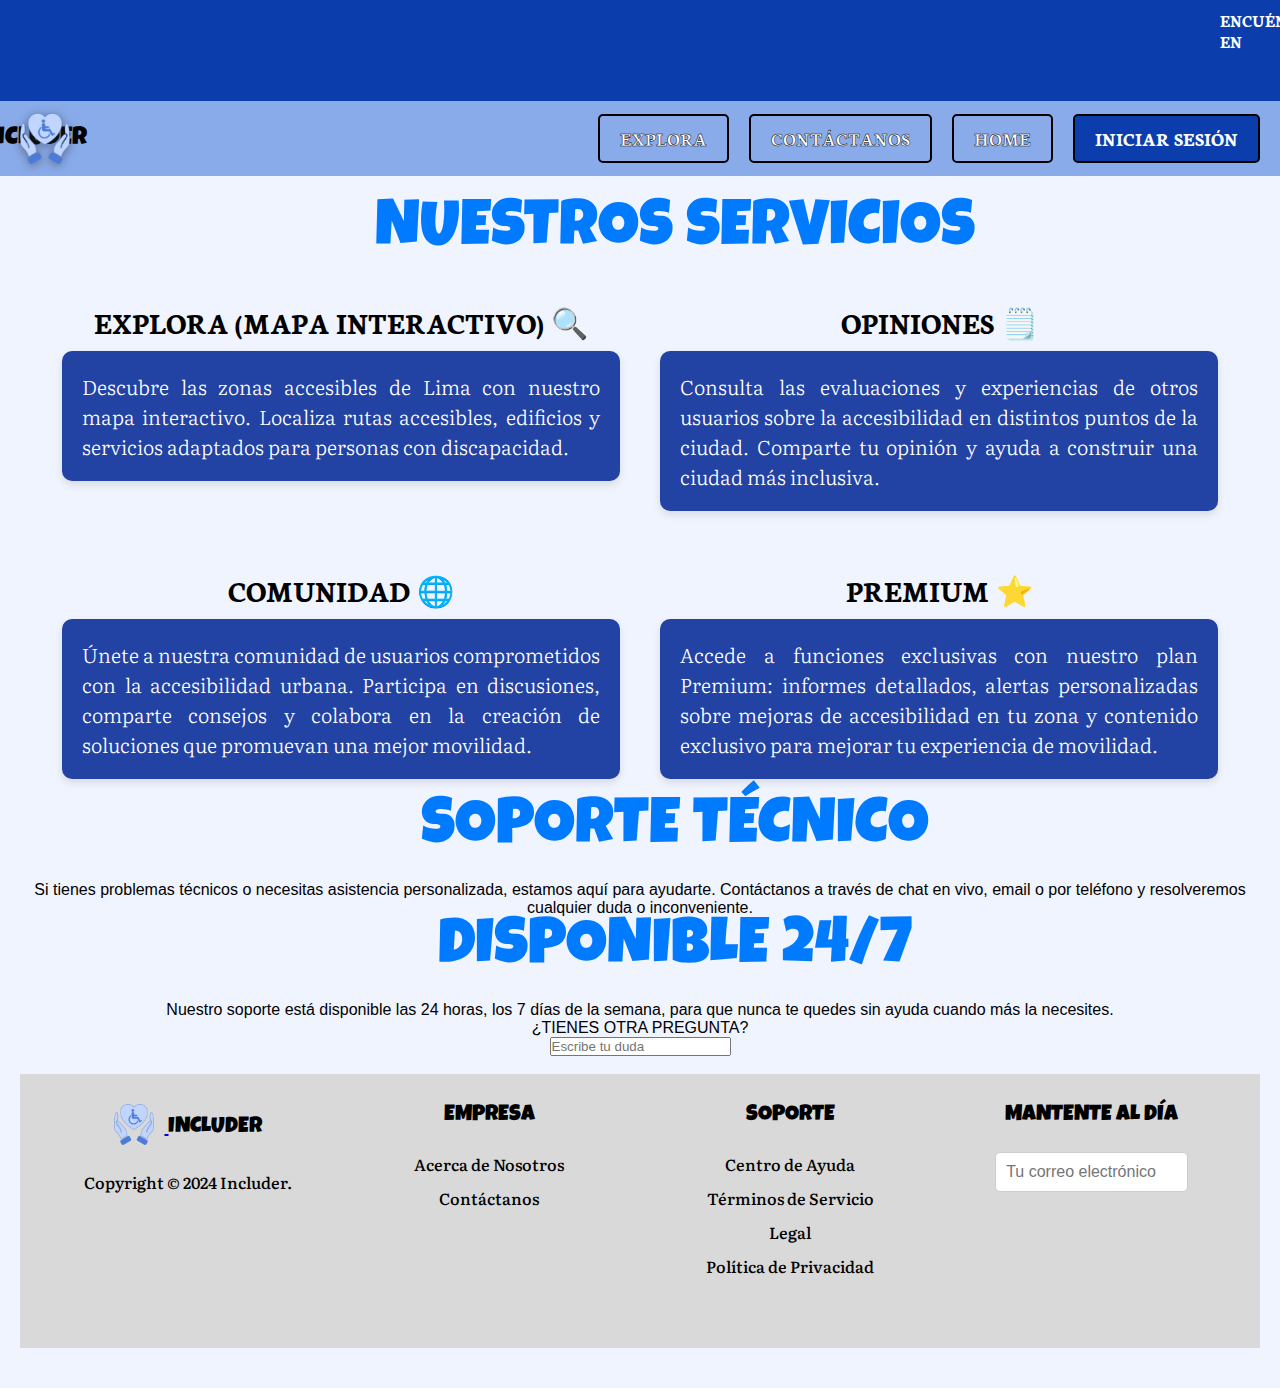
<file: NuestrosServicios-HTML.html>
<!DOCTYPE html>
<html lang="en">
  <head>
    <meta charset="UTF-8" />
    <meta name="viewport" content="width=device-width, initial-scale=1.0" />
    <link
      href="https://fonts.googleapis.com/css2?family=Literata:ital,opsz,wght@0,7..72,200..900;1,7..72,200..900&family=Luckiest+Guy&family=Neuton:ital,wght@0,200;0,300;0,400;0,700;0,800;1,400&family=Unbounded:wght@200..900&display=swap"
      rel="stylesheet"
    />
    <link rel="shortcut icon" href="Favicon.ico" type="image/x-icon"/>
    <link rel="stylesheet" href="Assets/styles/NuestrosServicios-CSS.css" />
    <title>NUESTROS SERVICIOS</title>
  </head>
  <body>
    <div class="barra-superior">
      <span>ENCUÉNTRANOS EN</span>
      <div class="social-icons">
        <a href="#"><img src="Assets/images/pngwing.com (5).png" alt="TikTok" /></a>
        <a href="#"><img src="Assets/images/pngegg.png" alt="Facebook" /></a>
        <a href="#"><img src="Assets/images/pngwing.com (6).png" alt="Instagram" /></a>
      </div>
    </div>

    <header class="topheader">
      <a href="index.html" class="logo">
        <img src="Assets/images/LOGO_INCLUDER-removebg-preview (4).png" alt="Includer Logo" />
      </a>
      <h1>INCLUDER</h1>
      <!--Boton menu responsive- OPEN-->
      <button class="open-menu" aria-label="Abrir-menu">
        <img src="Assets/images/menu.png" alt="Menú hamburguesa"/>
      </button>
      <ul class="menu-horizontal">
        <!--Boton menu responsive- CLOSE-->
        <button class="close-menu" aria-label="Cerrar-menu">  
          <img src="Assets/images/close.png" alt="Menú hamburguesa"/>
        </button>
        <li>
          <a href="" class="btn-explora">EXPLORA</a>
          <ul class="menu-vertical">
            <li>
              <a href="MapaInteractivo-HTML.html">Mapa Interactivo</a>
            </li>
            <li><a href="Recursos-HTML.html">Recursos</a></li>
            <li>
              <a href="NuestrosServicios-HTML.html"
                >Nuestros servicios</a
              >
            </li>
            <li><a href="Evaluaciones-HTML.html">Evaluaciones</a></li>
            <li>
              <a href="SoporteTécnico-HTML.html">Soporte técnico</a>
            </li>
          </ul>
        </li>
        <li>
          <a href="Contáctanos-HTML.html" class="btn-contacto"
            >CONTÁCTANOS</a
          >
        </li>
        <li>
          <a href="index.html" class="btn-home">HOME</a>
        </li>
        <li>
          <a href="IniciarSesión-HTML.html" class="btn-login"
            >INICIAR SESIÓN</a
          >
        </li>
      </ul>
    </nav>
    </header>

    <section class="services">
      <br>
      <h2>NUESTROS SERVICIOS</h2>
      <div class="service-container">
        <div class="service-item">
          <h3 class="service-title">EXPLORA (MAPA INTERACTIVO) 🔍</h3>
          <div class="service-box">
            <p>
              Descubre las zonas accesibles de Lima con nuestro mapa
              interactivo. Localiza rutas accesibles, edificios y servicios
              adaptados para personas con discapacidad.
            </p>
          </div>
        </div>
        <div class="service-item">
          <h3 class="service-title">OPINIONES 🗒️</h3>
          <div class="service-box">
            <p>
              Consulta las evaluaciones y experiencias de otros usuarios sobre
              la accesibilidad en distintos puntos de la ciudad. Comparte tu
              opinión y ayuda a construir una ciudad más inclusiva.
            </p>
          </div>
        </div>
        <div class="service-item">
          <h3 class="service-title">COMUNIDAD 🌐</h3>
          <div class="service-box">
            <p>
              Únete a nuestra comunidad de usuarios comprometidos con la
              accesibilidad urbana. Participa en discusiones, comparte consejos
              y colabora en la creación de soluciones que promuevan una mejor
              movilidad.
            </p>
          </div>
        </div>
        <div class="service-item">
          <h3 class="service-title">PREMIUM ⭐</h3>
          <div class="service-box">
            <p>
              Accede a funciones exclusivas con nuestro plan Premium: informes
              detallados, alertas personalizadas sobre mejoras de accesibilidad
              en tu zona y contenido exclusivo para mejorar tu experiencia de
              movilidad.
            </p>
          </div>
        </div>
      </div>
      <div class="section">
        <br />
        <h2>SOPORTE TÉCNICO</h2>
        <p>
          Si tienes problemas técnicos o necesitas asistencia personalizada,
          estamos aquí para ayudarte. Contáctanos a través de chat en vivo,
          email o por teléfono y resolveremos cualquier duda o inconveniente.
        </p>
        <h2>DISPONIBLE 24/7</h2>
        <p>
          Nuestro soporte está disponible las 24 horas, los 7 días de la semana,
          para que nunca te quedes sin ayuda cuando más la necesites.
        </p>
      </div>
    </div>
    <div class="footer">
      ¿TIENES OTRA PREGUNTA?
      <div class="input-container">
        <input type="text" placeholder="Escribe tu duda" />
      </div>
    </div>
    <br />
    <!-- PIE DE PAGINA kandle -->
    <footer class="footer-section">
      <div class="footer-container">
        <div class="footer-column">
          <h3>  
            <a href="index.html"">
                <img
                  src="Assets/images/LOGO_INCLUDER-removebg-preview (4).png"
                  alt="Logo Includer"
                  style="width: 40px; vertical-align: middle; margin-right: 10px"
                />
              </a>
             INCLUDER</h3>
          <ul>
            <li><a href="#">Copyright © 2024 Includer.</a></li>
          </ul>
        </div>
        <div class="footer-column">
          <h3>EMPRESA</h3>
          <ul>
            <li><a href="#">Acerca de Nosotros</a></li>
            <li><a href="#">Contáctanos</a></li>
          </ul>
        </div>
        <div class="footer-column">
          <h3>SOPORTE</h3>
          <ul>
            <li><a href="#">Centro de Ayuda</a></li>
            <li><a href="#">Términos de Servicio</a></li>
            <li><a href="#">Legal</a></li>
            <li><a href="#">Política de Privacidad</a></li>
          </ul>
        </div>
        <div class="footer-column">
          <h3>MANTENTE AL DÍA</h3>
          <form>
            <input
              type="email"
              placeholder="Tu correo electrónico"
              class="email-input"
            />
          </form>
        </div>
      </div>
    </footer>
  </body>
  <script src="Assets/scripts/NuestrosServicios-JS.js"> </script>
</html>
</file>
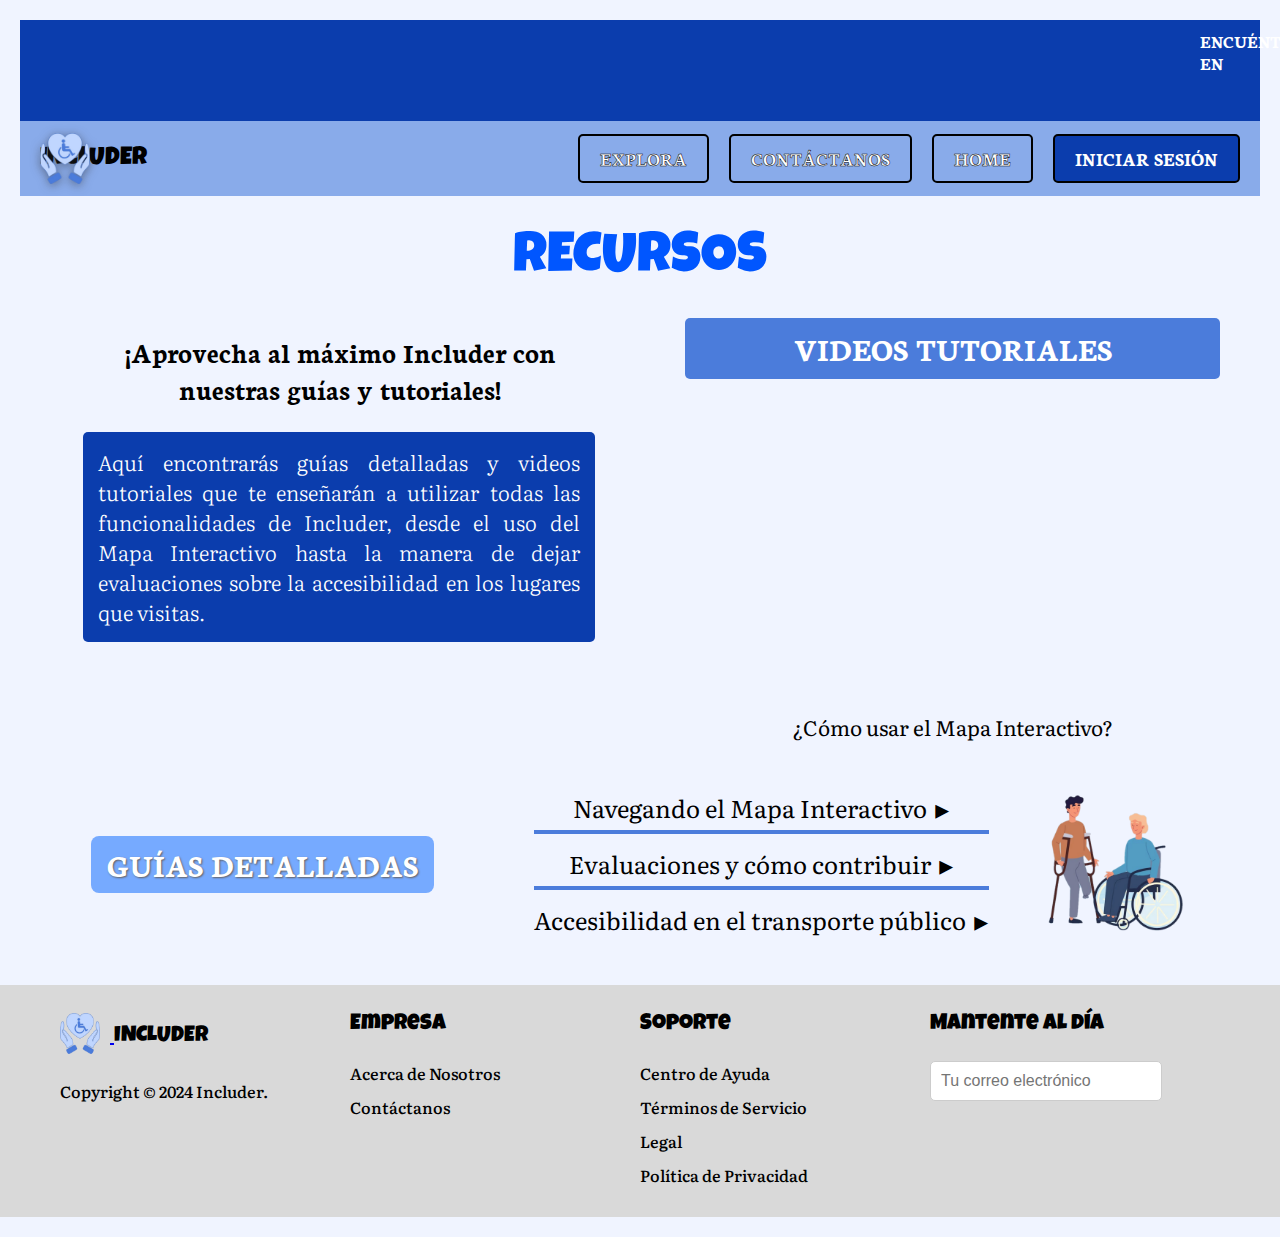
<file: Recursos-HTML.html>
<!DOCTYPE html>
<html lang="es">
  <head>
    <meta charset="UTF-8" />
    <meta name="viewport" content="width=device-width, initial-scale=1.0" />
    <title>Recursos</title>
    <link
      href="https://fonts.googleapis.com/css2?family=Literata:ital,opsz,wght@0,7..72,200..900;1,7..72,200..900&family=Luckiest+Guy&family=Neuton:ital,wght@0,200;0,300;0,400;0,700;0,800;1,400&family=Unbounded:wght@200..900&display=swap"
      rel="stylesheet"
    />
    <link rel="shortcut icon" href="Favicon.ico" type="image/x-icon"/>
    <link rel="stylesheet" href="Assets/styles/Recursos-CSS.css" />
  </head>
  <body>
    <!-- Kandle Header Bar -->
    <div class="barra-superior">
      <span>ENCUÉNTRANOS EN</span>
      <div class="social-icons">
        <a href="#"><img src="Assets/images/pngwing.com (5).png" alt="TikTok" /></a>
        <a href="#"><img src="Assets/images/pngegg.png" alt="Facebook" /></a>
        <a href="#"><img src="Assets/images/pngwing.com (6).png" alt="Instagram" /></a>
      </div>
    </div>
    <!-- Barra de Navegación -->
    <nav class="topheader">
      <a href="index.html" class="logo">
        <img
          src="Assets/images/LOGO_INCLUDER-removebg-preview (4).png"
          alt="Includer Logo"
        />
      </a>
      <h1>INCLUDER</h1>
      <!--Boton menu responsive- OPEN-->
      <button class="open-menu" aria-label="Abrir-menu">
        <img src="Assets/images/menu.png" alt="Menú hamburguesa" />
      </button>
      <ul class="menu-horizontal">
        <!--Boton menu responsive- CLOSE-->
        <button class="close-menu" aria-label="Cerrar-menu">
          <img src="Assets/images/close.png" alt="Menú hamburguesa" />
        </button>
        <li>
          <a href="" class="btn-explora">EXPLORA</a>
          <ul class="menu-vertical">
            <li>
              <a href="MapaInteractivo-HTML.html">Mapa Interactivo</a>
            </li>
            <li><a href="Recursos-HTML.html">Recursos</a></li>
            <li>
              <a href="NuestrosServicios-HTML.html"
                >Nuestros servicios</a
              >
            </li>
            <li><a href="Evaluaciones-HTML.html">Evaluaciones</a></li>
            <li>
              <a href="SoporteTécnico-HTML.html">Soporte técnico</a>
            </li>
          </ul>
        </li>
        <li>
          <a href="Contáctanos-HTML.html" class="btn-contacto"
            >CONTÁCTANOS</a
          >
        </li>
        <li>
          <a href="index.html" class="btn-home">HOME</a>
        </li>
        <li>
          <a href="IniciarSesión-HTML.html" class="btn-login"
            >INICIAR SESIÓN</a>
        </li>
      </ul>
    </nav>
    <!-- Main Content -->
    <main>
    <div class="container">
      <br><br>
      <h1>RECURSOS</h1>
      </div>
      <div class="content">
        <div class="text-box">
          <h2>
            ¡Aprovecha al máximo Includer con nuestras guías y tutoriales!
          </h2>
          <p>
            Aquí encontrarás guías detalladas y videos tutoriales que te
            enseñarán a utilizar todas las funcionalidades de Includer, desde el
            uso del Mapa Interactivo hasta la manera de dejar evaluaciones sobre
            la accesibilidad en los lugares que visitas.
          </p>
        </div>
        <div class="video-section">
          <h2>VIDEOS TUTORIALES</h2>
          <div class="video-container">
            <br>
            <iframe
              src="https://www.youtube.com/embed/pjeLyZFeMIo"
              frameborder="0"
              allow="accelerometer; autoplay; clipboard-write; encrypted-media; gyroscope; picture-in-picture"
              allowfullscreen
            ></iframe>
          </div>
          <p>¿Cómo usar el Mapa Interactivo?</p>
        </div>
      </div>
      <br>
      <div class="guides">
        <h2>GUÍAS DETALLADAS</h2>
        <ul>
          <li>Navegando el Mapa Interactivo ▶</li>
          <li>Evaluaciones y cómo contribuir ▶</li>
          <li>Accesibilidad en el transporte público ▶</li>
        </ul>
        <div class="recur-img">
        <a href="#"><img src="Assets/images/discapacitados (1).png" alt="Discapacitados conversando" /></a>
      </div>
      </div>
    </div>
  </main>
  <br><br>
  <!-- PIE DE PAGINA -->
  <footer class="footer-section">
    <div class="footer-container">
      <div class="footer-column">
        <h3>  
          <a href="index.html"">
              <img
                src="Assets/images/LOGO_INCLUDER-removebg-preview (4).png"
                alt="Logo Includer"
                style="width: 40px; vertical-align: middle; margin-right: 10px"
              />
            </a>
           INCLUDER</h3>
        <ul>
          <li><a href="#">Copyright © 2024 Includer.</a></li>
        </ul>
      </div>
      <div class="footer-column">
        <h3>Empresa</h3>
        <ul>
          <li><a href="#">Acerca de Nosotros</a></li>
          <li><a href="#">Contáctanos</a></li>
        </ul>
      </div>
      <div class="footer-column">
        <h3>Soporte</h3>
        <ul>
          <li><a href="#">Centro de Ayuda</a></li>
          <li><a href="#">Términos de Servicio</a></li>
          <li><a href="#">Legal</a></li>
          <li><a href="#">Política de Privacidad</a></li>
        </ul>
      </div>
      <div class="footer-column">
        <h3>Mantente al día</h3>
        <form>
          <input
            type="email"
            placeholder="Tu correo electrónico"
            class="email-input"
          />
        </form>
      </div>
    </div>
  </footer>
  </body>
  <script src="Assets/scripts/Recursos-JS.js"></script>    
</html>
</file>
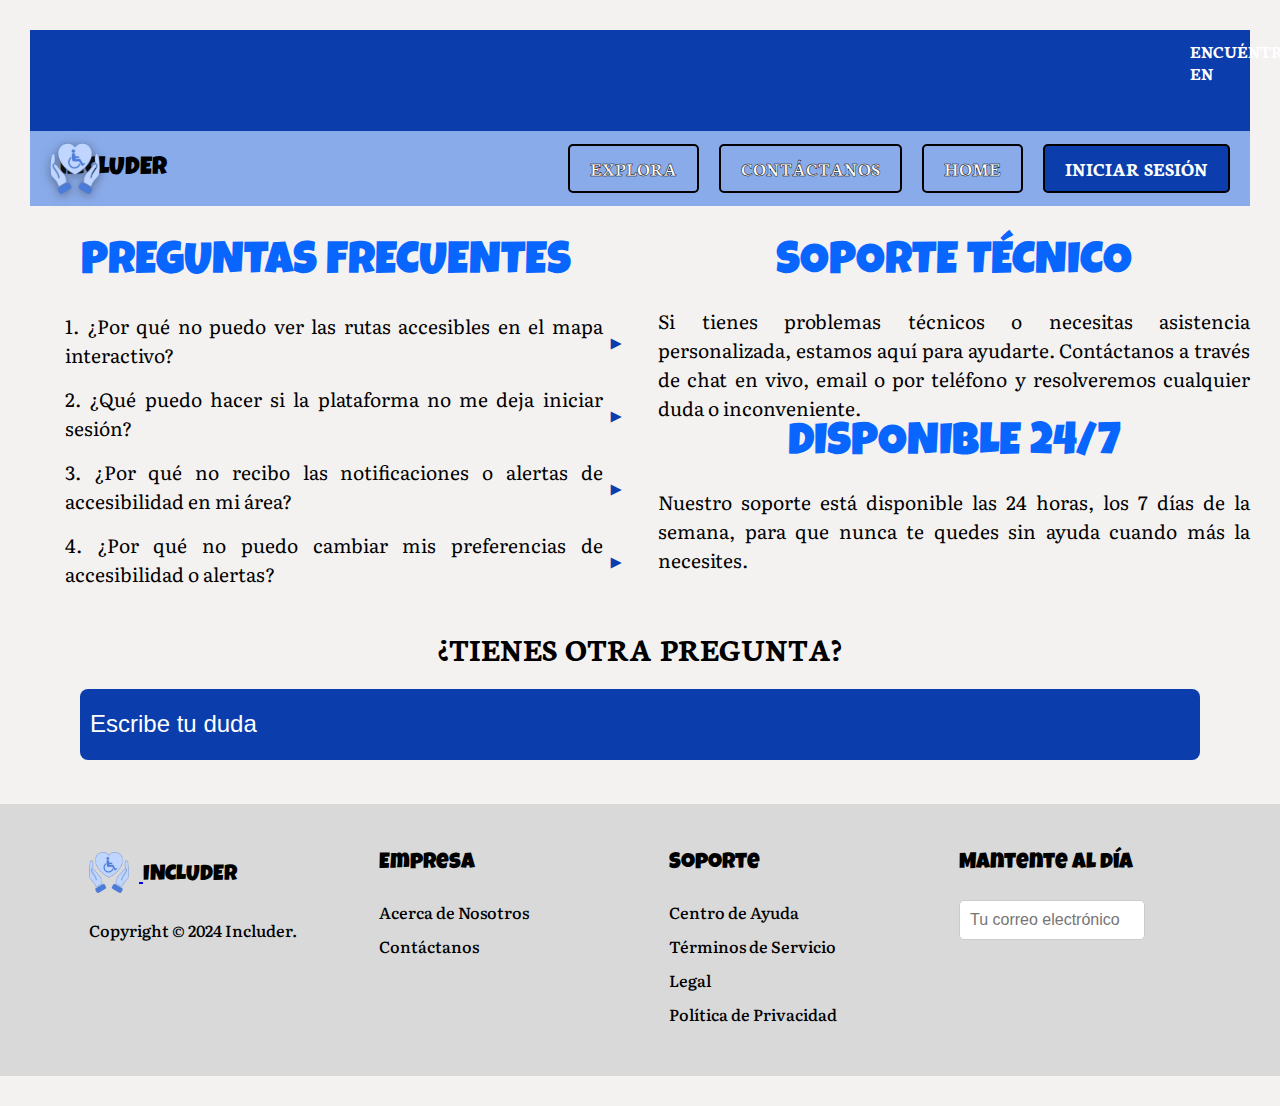
<file: SoporteTécnico-HTML.html>
<!DOCTYPE html>
<html lang="es">
  <head>
    <meta charset="UTF-8" />
    <meta name="viewport" content="width=device-width, initial-scale=1.0" />
    <title>Soporte Técnico</title>
    <link
      href="https://fonts.googleapis.com/css2?family=Literata:ital,opsz,wght@0,7..72,200..900;1,7..72,200..900&family=Luckiest+Guy&family=Neuton:ital,wght@0,200;0,300;0,400;0,700;0,800;1,400&family=Unbounded:wght@200..900&display=swap"
      rel="stylesheet"
    />
    <link rel="shortcut icon" href="Favicon.ico" type="image/x-icon"/>
    <link rel="stylesheet" href="Assets/styles/SoporteTécnico-CSS.css" />
  </head>
  <body>
    <div class="barra-superior">
      <span>ENCUÉNTRANOS EN</span>
      <div class="social-icons">
        <a href="#"><img src="Assets/images/pngwing.com (5).png" alt="TikTok" /></a>
        <a href="#"><img src="Assets/images/pngegg.png" alt="Facebook" /></a>
        <a href="#"><img src="Assets/images/pngwing.com (6).png" alt="Instagram" /></a>
      </div>
    </div>

    <header class="topheader">
      <a href="index.html" class="logo">
        <img src="Assets/images/LOGO_INCLUDER-removebg-preview (4).png" alt="Includer Logo" />
      </a>
      <h1>INCLUDER</h1>
      <!--Boton menu responsive- OPEN-->
      <button class="open-menu" aria-label="Abrir-menu">
        <img src="Assets/images/menu.png" alt="Menú hamburguesa"/>
      </button>
      <ul class="menu-horizontal">
        <!--Boton menu responsive- CLOSE-->
        <button class="close-menu" aria-label="Cerrar-menu">  
          <img src="Assets/images/close.png" alt="Menú hamburguesa"/>
        </button>
        <li>
          <a href="" class="btn-explora">EXPLORA</a>
          <ul class="menu-vertical">
            <li>
              <a href="MapaInteractivo-HTML.html">Mapa Interactivo</a>
            </li>
            <li><a href="Recursos-HTML.html">Recursos</a></li>
            <li>
              <a href="NuestrosServicios-HTML.html"
                >Nuestros servicios</a
              >
            </li>
            <li><a href="Evaluaciones-HTML.html">Evaluaciones</a></li>
            <li>
              <a href="SoporteTécnico-HTML.html">Soporte técnico</a>
            </li>
          </ul>
        </li>
        <li>
          <a href="Contáctanos-HTML.html" class="btn-contacto"
            >CONTÁCTANOS</a
          >
        </li>
        <li>
          <a href="index.html" class="btn-home">HOME</a>
        </li>
        <li>
          <a href="IniciarSesión-HTML.html" class="btn-login"
            >INICIAR SESIÓN</a
          >
        </li>
      </ul>
    </nav>
    </header>

    <div class="container">
      <div class="section">
        <br />
        <h2>PREGUNTAS FRECUENTES</h2>
        <ul class="faq-list">
          <li>
            1. ¿Por qué no puedo ver las rutas accesibles en el mapa
            interactivo?
          </li>
          <li>
            2. ¿Qué puedo hacer si la plataforma no me deja iniciar sesión?
          </li>
          <li>
            3. ¿Por qué no recibo las notificaciones o alertas de accesibilidad
            en mi área?
          </li>
          <li>
            4. ¿Por qué no puedo cambiar mis preferencias de accesibilidad o
            alertas?
          </li>
        </ul>
      </div>
      <div class="section">
        <br />
        <h2>SOPORTE TÉCNICO</h2>
        <p>
          Si tienes problemas técnicos o necesitas asistencia personalizada,
          estamos aquí para ayudarte. Contáctanos a través de chat en vivo,
          email o por teléfono y resolveremos cualquier duda o inconveniente.
        </p>
        <h2>DISPONIBLE 24/7</h2>
        <p>
          Nuestro soporte está disponible las 24 horas, los 7 días de la semana,
          para que nunca te quedes sin ayuda cuando más la necesites.
        </p>
      </div>
    </div>
    <div class="footer">
      ¿TIENES OTRA PREGUNTA?
      <div class="input-container">
        <input type="text" placeholder="Escribe tu duda" />
      </div>
    </div>
    <br />
    <!-- PIE DE PAGINA kandle -->
    <footer class="footer-section">
      <div class="footer-container">
        <div class="footer-column">
          <h3>
            <a href="index.html">
              <img
                src="Assets/images/LOGO_INCLUDER-removebg-preview (4).png"
                alt="Logo Includer"
                style="width: 40px; vertical-align: middle; margin-right: 10px"
              />
            </a>
            INCLUDER
          </h3>
          <ul>
            <li><a href="#">Copyright © 2024 Includer.</a></li>
          </ul>
        </div>
        <div class="footer-column">
          <h3>Empresa</h3>
          <ul>
            <li><a href="#">Acerca de Nosotros</a></li>
            <li><a href="#">Contáctanos</a></li>
          </ul>
        </div>
        <div class="footer-column">
          <h3>Soporte</h3>
          <ul>
            <li><a href="#">Centro de Ayuda</a></li>
            <li><a href="#">Términos de Servicio</a></li>
            <li><a href="#">Legal</a></li>
            <li><a href="#">Política de Privacidad</a></li>
          </ul>
        </div>
        <div class="footer-column">
          <h3>Mantente al día</h3>
          <form>
            <input
              type="email"
              placeholder="Tu correo electrónico"
              class="email-input"
            />
          </form>
        </div>
      </div>
    </footer>
  </body>
  <script src="Assets/scripts/SoporteTécnico-JS.js"> </script>
</html>
</file>
<file: Assets/styles/styles.css>
* {
  margin: 0;
  padding: 0;
  box-sizing: border-box;
}

body {
  color: #333;
  background-color: #f4f1f1;
}

.open-menu,
.close-menu {
  display: none;
}
/* Barra Superior */
.barra-superior {
  background-color: #0b3dad;
  color: white;
  display: flex;
  justify-content: space-between;
  padding: 10px 20px;
  font-family: "Neuton", serif;
  font-weight: 700;
  font-style: normal;
  font-size: 1.05rem;
}

.barra-superior span {
  font-weight: bold;
  margin-left: 1200px;
}

.social-icons img {
  width: 23px;
  margin-left: 5px;
}

/* Alineación del Menú Horizontal */
.logo {
  display: flex;
  align-items: center;
}

.logo img {
  width: 50px; /* Tamaño reducido del logo */
  margin-right: 10px;
  filter: drop-shadow(0 2px 5px #33333384);
}

.topheader h1 {
  font-size: 25px; /* Tamaño más pequeño para el texto del logo */
  color: rgb(0, 0, 0);
  margin: 0;
  font-family: "Luckiest Guy", cursive;
  font-weight: 400;
  font-style: normal;
  text-decoration: none;
  margin-left: -100px;
  padding-left: -20px;
}

/*HEADER*/
.topheader {
  width: 100%;
  z-index: 100;
  height: 75px;
  display: flex;
  align-items: center;
  justify-content: space-between;
  padding: 0 20px;
  background-color: #89abea;
}

.menu-horizontal {
  list-style: none;
  display: flex;
  justify-content: flex-end;
  width: 100%;
  max-width: 1200px;
}

.menu-vertical li {
  margin: 0; /* Eliminar margen entre los elementos */
}

.menu-horizontal li a {
  display: block;
  padding: 10px 20px;
  color: white;
  text-decoration: none;
  justify-content: inline-block;
  border: 2px solid #000000;
  border-radius: 5px;
  font-family: "Neuton", serif;
  font-weight: 700;
  font-size: 1.2rem;
  font-style: normal;
}

.menu-horizontal li a:hover {
  color: black;
  background-color: white;
}

.menu-vertical {
  padding: 0;
  position: absolute;
  display: none;
  list-style: none;
  margin: 0;
  width: 150px; /* Ajustar el ancho según sea necesario */
  background-color: #89abea;
  z-index: 500;
}

.menu-horizontal li:hover .menu-vertical {
  display: block;
}

.menu-vertical li:hover {
  color: black;
  background-color: white;
}

.menu-vertical li a {
  display: block;
  padding: 10px 15px; /* Ajustar el padding según sea necesario */
  color: white;
  text-decoration: none;
  border: 2px solid #000000;
  border-radius: 5px;
}

.menu-vertical li a:hover {
  color: black;
  background-color: white;
}

.menu-horizontal li {
  margin-left: 20px; /* Ajustar el espacio entre los botones principales */
}

.btn-explora, .btn-contacto, .btn-home {
  -webkit-text-stroke: 0.5px black;
  }

.btn-login {
  background-color: #0b3dad;
  text-decoration: none;
}
.btn-login:hover {
  background-color: #ffffff;
  color: #000000;
}

/* Sección Principal */
.Seccion-principal {
  display: flex;
  justify-content: space-between; /* Centra la sección hero entre la imagen y el borde */
  align-items: center;
  padding: 40px 20px;
}

.text-content {
  max-width: 50%;
  flex: 1; /* Toma el espacio necesario para centrar */
  text-align: center; /* Centra el texto */
  padding-right: 10px; /* Añade espacio entre el texto y la imagen */
  margin-left: 100px;
  margin-right: 100px;
}

.Seccion-principal h2 {
  font-family: Arial, sans-serif;
  font-size: 39.5px;
  color: #0866ff;
  font-family: "Luckiest Guy", cursive;
  font-weight: 400;
  font-style: normal;
}

.Seccion-principal p {
  font-family: "Literata", serif;
  font-weight: 500;
  font-style: normal;
  font-size: 23px;
  color: #000000;
  margin: 10px 0;
  text-align: justify;
}

.cta-button {
  background-color: #0b3dad;
  color: white;
  padding: 10px 20px;
  font-size: 16px;
  border: 2px solid #000000;
  border-radius: 5px;
  margin-top: 10px;
  cursor: pointer;
  font-family: "Neuton", serif;
  font-weight: 700;
  font-size: 1.2rem;
  font-style: normal;
}

.cta-button:hover {
  background-color: #ffffff;
  color:#000000;
  border-color: #0b3dad;
}

.Seccion-principal h3 {
  font-size: 16px;
  color: #000000;
  font-family: "Literata", serif;
  font-weight: 700;
  font-style: normal;
  margin-top: 50px;
}

.TABS {
  display: flex;
  gap: 15px;
  margin-top: 10px;
  margin-top: -40px;
  text-shadow: 1px 1px 2px black;
}

.tab {
  background-color: #0b3dad;
  color: white;
  padding: 10px 20px;
  font-size: 1.2rem;
  border: 2px solid #000000;
  border-radius: 5px;
  text-align: center;
  text-decoration: none;
  font-family: "Neuton", serif;
  font-weight: 700;
  font-style: normal;
  flex: 1; /* Toma el espacio necesario para centrar */
  text-align: center; /* Centra el texto */
  padding-right: 10px; /* Añade espacio entre el texto y la imagen */
}

.image {
  max-width: 30%;
}

.image img {
  max-width: 100%;
  height: auto;
  border-radius: 10px;
}

/* Barra flotante de redes sociales */
.Container_SN {
  padding: 0;
  margin: -35px;
  position: fixed;
  right: -130px;
  top: 230px;
  width: 210px;
  z-index: 1100;
  }
  .Banner_SN li {
  list-style-type: none;
  opacity: 1;
  color: #0b3dad;
  height: 50px;
  padding: 0;
  margin: 0;
  transition: all 0.25s ease-in-out;
  cursor: pointer;
  background-color: white;
  border-radius: 12px;
  }
  .Banner_SN li:hover {
  margin-left: -80px;
  }
  .Banner_SN li img {
  float: left;
  margin: 5px 5px;
  margin-right: 12px;
  }
  .Banner_SN li p {
  padding-top: 5px;
  margin: 0;
  line-height: 16px;
  font-size: 10px;
  }
  .Banner_SN li p a {
  text-decoration: none;
  color: darkblue;
  font-family: "Neuton", serif;
  font-style: normal;
  font-weight: bold;
  }

/* Sección Servicios */
.barra-degradado {
  height: 30px; /* Ajusta la altura según tus necesidades */
  background: linear-gradient(to right, #89ABEA, #ffffff);
  margin-top: 40px; /* Añade un margen superior */
  margin-bottom: 20px; /* Añade un margen inferior para separarla del texto de Servicios */
}

.Servicios {
  background: #FCF7F6
  padding: 20px;
  border-radius: 10px;
  margin-top: 40px; 
  margin-bottom: 20px;
}

#Servicios-Includer {
  display: flex;
  align-items: center;
  justify-content: space-between;
}

#Servicios-Includer h3 {
  color: #0866FF;
  font-weight: bold;
  font-size: 24px;
  margin: 0;
  margin-left: 90px;
  font-family: "Literata", serif;
  font-style: normal;
  text-shadow: 1px 1px 2px black;
}

#Servicios-Includer p {
  font-size: 18px;
  color: #000000;
  max-width: 50%;
  line-height: 1.6;
  margin: 0;
  font-family: "Literata", serif;
  font-weight: 500;
  font-style: normal;
  text-align: justify;
}

.tab-serv {
  background-color: #89ABEA;
  color: #ffffff;
  font-weight: bold;
  padding: 10px 20px;
  border-radius: 10px;
  text-decoration: none;
  border: 2px solid #000000;
  margin-right: 60px;
  font-size: 1.2rem;
  font-family: "Neuton", serif;
  font-style: normal;
}

.tab-serv:hover {
  background-color: #5585b5;
}

/* Sección Nosotros */
section.Nosotros {
  display: flex;
  align-items: center;
  justify-content: center;
  padding: 40px 20px;
  background-color: #C1D6FF;
  color: #0866FF;
}

#Nosotros-Includer {
  display: flex;
  flex-direction: row;
  max-width: 1400px;
  width: 100%;
  gap: 20px;
}

/* Contenido de texto */
.text-content {
  flex: 1;
}

.text-content h3 {
  font-size: 2.2rem;
  font-weight: bold;
  color: #0866FF;
  margin-bottom: 20px;
  font-family: "Luckiest Guy", cursive;
  font-weight: 400;
  font-style: normal;
}

.Nosotros p {
  font-size: 1.1em;
  color: #000000;
  line-height: 1.6;
  margin-bottom: 20px;
  text-align: justify;
  font-family: "Literata", serif;
  font-weight: 500;
  font-style: normal;
}

/* Imagen de la sección Nosotros */
.imagen {
  flex: 1;
  display: flex;
  justify-content: center;
  align-items: center;
}

.imagen img {
  max-width: 80%; /* Ajuste el tamaño máximo de la imagen */
  height: 1;
  border-radius: 8px;
}

/* Sección Nosotros Tabs */
section.Nosotros-tabs {
  width: 100%;
  background-color: #F4F1F1; /* Color de fondo opcional */
  padding: 20px 0; /* Espaciado vertical */
  display: flex;
  justify-content: center; /* Centra el contenido horizontalmente */
  align-items: center; /* Centra el contenido verticalmente */
}

.Nosotros-tabs h1 {
  font-family: "Luckiest Guy", cursive;
  font-weight: 400;
  font-style: normal;
  font-size: 3.5rem;
  text-shadow: 1px 1px 2px rgb(76, 74, 74);
}

.text-content {
  width: 100%; /* Asegura que el contenido ocupe todo el ancho */
  max-width: 1200px; /* Limita el ancho máximo para pantallas grandes */
  text-align: center; /* Centra el texto */
}

.tabs {
  margin-bottom: 40px; /* Espacio entre las pestañas y el título */
  text-shadow: 1px 1px 2px black;
}

.tab {
  display: inline-block;
  background-color: #0B3DAD; 
  border-color: #0B3DAD;
  color: white;
  padding: 15px 15px; /* Aumenta el espaciado interno para agrandar los botones */
  margin: 0 30px; /* Aumenta el espaciado entre los botones */
  border-radius: 5px; 
  text-decoration: none;
  font-weight: bold; 
  font-size: 20px; /* Aumenta el tamaño de la fuente */
}
.tab:hover {
  background-color: #ffffff; 
  color: #000000; 
}

h1 {
  color: #0866FF; /* Color del título */
  font-size: 28px; /* Tamaño de fuente del título */
  font-weight: bold; /* Negrita */
  margin-top: 20px; /* Espacio superior */
}
/* Pie de pagina */
.footer-section {
  background-color: #D9D9D9;
  color: #000000;
  padding: 40px 20px;
}

.footer-container {
  display: flex;
  justify-content: space-around;
  align-items: flex-start;
  margin-bottom: 20px;
}

.footer-column {
  width: 20%;
}

.footer-column h3 {
  font-size: 1.4rem;
  margin-bottom: 15px;
  padding-bottom: 10px;
  font-family: "Luckiest Guy", cursive;
  font-weight: 400;
  font-style: normal;
}

.footer-column ul {
  list-style-type: none;
}

.footer-column ul li {
  margin-bottom: 10px;
}

.footer-column ul li a {
  text-decoration: none;
  color: #000000;
}

.footer-column li {
  font-family: "Literata", serif;
  font-weight: 500;
  font-style: normal;
  font-size: 1rem;
  }

.footer-column li:hover {
 font-weight: bold;
 text-decoration: underline;
 text-decoration-color: black;
 }


.email-input {
  padding: 10px; /* Espaciado interno */
  width: 80%; /* Ancho del campo de entrada */
  border-radius: 5px; /* Bordes redondeados */
  border: 1px solid #ccc; /* Borde gris claro */
  font-size: 16px; /* Tamaño de fuente */
  margin-bottom: 10px; /* Espacio inferior entre el campo y el botón */
  background-color: #ffffff;
}
/*Configuracion-Responsive*/
@media (max-width: 768px) {
  /*MENU*/
  .menu-horizontal {
    flex-direction: column;
    position: fixed;
    left: 0;
    top: 0;
    width: 100%; /* Cambiar de 80% a 100% para que ocupe todo el ancho */
    height: 100%; /* Asegurarse de que el menú ocupe toda la altura de la pantalla */
    align-items: center;
    background-color: #0b3dad;
    overflow-y: auto;
    pointer-events: none;
    transform: translateY(-100%);
    transition: opacity 0.3s, transform 0.3s;
    z-index: 9999;
    padding: 20px 0;
  }

  .menu-horizontal.menu_opened {
    opacity: 1;
    pointer-events: all;
    transform: translateY(0);
  }

  .menu-horizontal li {
    padding: 10px 0; /* Espacio vertical entre los botones */
    margin: 0; /* Asegurarse de que no haya margen */
    width: 100%; /* Asegurarse de que los botones ocupen todo el ancho */
    text-align: center; /* Centrar el texto de los botones */
  }

  .menu-horizontal a {
    color: black;
    line-height: 40px;
    font-size: 22px;
    padding: 5px 0;
  }

  .menu-horizontal a:hover,
  .menu-horizontal a.selected {
    color: #0b3dad;
    text-decoration: underline;
  }

  .menu-horizontal a:focus {
    outline: 2px dashed #4b7cdb;
    outline-offset: 4px;
  }

  .menu-horizontal a::after {
    content: none;
  }

  .open-menu,
  .close-menu {
    display: block;
    border: none;
    background: none;
    cursor: pointer;
    z-index: 1000;
    margin-right: 30px;
    position: absolute;
    right: 10px; /* Ajusta este valor para mover más a la derecha */
    top: 20px;
  }

  .close-menu {
    align-self: flex-end;
    padding: 10px 10px;
  }

  .open-menu:focus:not(:focus-visible),
  .close-menu:focus:not(:focus-visible) {
    outline: none;
  }

  /* Ajuste de la barra superior */
  .barra-superior {
    flex-direction: column;
    align-items: center;
  }

  .barra-superior span {
    margin-left: 0;
  }

  .logo img {
    width: 40px;
  }

  .topheader h1 {
    font-size: 18px;
    margin-left: 5px;
  }

  /* Sección principal */
  .Seccion-principal {
    flex-direction: column;
    align-items: center;
    padding: 20px;
  }

  .image {
    width: 250px;
  }

  .text-content {
    max-width: 100%;
    margin: 0;
    padding: 10px;
  }

  .Seccion-principal h2 {
    font-size: 24px;
  }

  .Seccion-principal p {
    font-size: 18px;
  }

  #Servicios-Includer {
    flex-direction: column;
    align-items: center;
    text-align: center;
  }

  #Servicios-Includer h3 {
    margin-left: 0; /* Eliminar margen izquierdo en pantallas pequeñas */
    margin-bottom: 10px;
  }

  #Servicios-Includer p {
    max-width: 70%; /* Ocupa el ancho completo en pantallas pequeñas */
    margin: 10px 0;
  }

  .tab-serv {
    margin: 10px 0; /* Separación vertical para el botón */
  }

  #Nosotros-Includer {
    display: flex;
    flex-direction: column;
    align-items: center;
    text-align: center;
  }

  .text-content {
    margin-bottom: 20px; /* Añade espacio entre el texto y la imagen */
  }

  .imagen img {
    max-width: 100%; /* Ajusta la imagen al ancho completo de la pantalla */
    height: auto;
  }

  .Seccion-principal {
    flex-direction: column; /* Coloca los elementos en una columna */
    align-items: center; /* Centra los elementos en el eje horizontal */
  }

  .text-content {
    order: 1; /* Asegura que el contenido de texto esté antes de la imagen */
    margin: 0 20px; /* Reduce el margen para adaptarse a pantallas pequeñas */
  }

  .cta-button {
    margin-bottom: 20px; /* Añade espacio inferior al botón */
  }

  .image {
    order: 2; /* Coloca la imagen justo después del botón "CREAR CUENTA" */
    max-width: 80%; /* Ajusta el tamaño de la imagen en pantallas pequeñas */
    margin: 20px 0; /* Espacio alrededor de la imagen */
  }

  .Seccion-principal h2 {
    font-size: 2rem;
  }

  /* Cambiar la disposición de .TABS para que los elementos estén en columna */
  .TABS {
    flex-direction: column; /* Cambia la disposición a columna */
    gap: 10px; /* Ajusta el espacio entre los tabs */
    margin-top: 20px; /* Añade espacio superior para separación */
    width: 100%; /* Asegura que los tabs ocupen todo el ancho */
    align-items: center; /* Centra los tabs en la columna */
  }

  .tab {
    margin: 10px 0; /* Ajusta el margen entre los botones */
    width: 60%; /* Hace que los botones ocupen el 100% del ancho disponible */
    text-align: center; /* Centra el texto dentro del botón */
  }

  .Nosotros-tabs h1 {
    font-size: 2rem; /* Ajusta el tamaño del título en pantallas pequeñas */
  }

  /* Footer */
  .footer-section .footer-container {
    flex-direction: column;
    align-items: center;
  }

  .footer-column {
    width: 100%;
    margin-bottom: 20px;
  }

  .footer-bottom p {
    font-size: 2.5rem;
  }

  .footer-column h3 {
    text-align: center;
    font-size: 1.1rem;
  }

  .footer-column ul {
    text-align: center;
  }

  .footer-column img {
    display: block;
    margin: 0 auto;
    max-width: 100%;
    height: auto;
  }

  .footer-column .email-input {
    display: block;
    margin: 0 auto;
    width: 80%;
  }
}
</file>
<file: Assets/styles/Contáctanos-CSS.css>
* {
  margin: 0;
  padding: 0;
  box-sizing: border-box;
}

.barra-superior {
  background-color: #0b3dad;
  color: white;
  display: flex;
  justify-content: space-between;
  padding: 10px 20px;
  font-family: "Neuton", serif;
  font-weight: 700;
  font-style: normal;
  font-size: 1.05rem;
}

.barra-superior span {
  font-weight: bold;
  margin-left: 1200px;
}

.social-icons img {
  width: 23px;
  margin-left: 5px;
}

/* Barra de Navegación */
.barra-navegacion {
  display: flex;
  justify-content: space-between;
  align-items: center;
  background-color: #89abea;
  padding: 10px 20px;
}

/* Alineación del Menú Horizontal */
.logo {
  display: flex;
  align-items: center;
}

.logo img {
  width: 50px; /* Tamaño reducido del logo */
  margin-right: 10px;
  filter: drop-shadow(0 2px 5px #33333384);
}

.topheader h1 {
  font-size: 25px; /* Tamaño más pequeño para el texto del logo */
  color: rgb(0, 0, 0);
  margin: 0;
  font-family: "Luckiest Guy", cursive;
  font-weight: 400;
  font-style: normal;
  text-decoration: none;
  margin-left: -100px;
  padding-left: -20px;
}

/*HEADER*/
.topheader {
  width: 100%;
  z-index: 100;
  height: 75px;
  display: flex;
  align-items: center;
  justify-content: space-between;
  padding: 0 20px;
  background-color: #89abea;
}

.menu-horizontal {
  list-style: none;
  display: flex;
  justify-content: flex-end;
  width: 100%;
  max-width: 1200px;
}

.menu-vertical li {
  margin: 0; /* Eliminar margen entre los elementos */
}

.menu-horizontal li a {
  display: block;
  padding: 10px 20px;
  color: white;
  text-decoration: none;
  justify-content: inline-block;
  border: 2px solid #000000;
  border-radius: 5px;
  font-family: "Neuton", serif;
  font-weight: 700;
  font-size: 1.2rem;
  font-style: normal;
}

.menu-horizontal li a:hover {
  color: black;
  background-color: white;
}

.menu-vertical {
  padding: 0;
  position: absolute;
  display: none;
  list-style: none;
  margin: 0;
  width: 150px; /* Ajustar el ancho según sea necesario */
  background-color: #89abea;
  z-index: 500;
}

.menu-horizontal li:hover .menu-vertical {
  display: block;
}

.menu-vertical li:hover {
  color: black;
  background-color: white;
}

.menu-vertical li a {
  display: block;
  padding: 10px 15px; /* Ajustar el padding según sea necesario */
  color: white;
  text-decoration: none;
  border: 2px solid #000000;
  border-radius: 5px;
}

.menu-vertical li a:hover {
  color: black;
  background-color: white;
}

.menu-horizontal li {
  margin-left: 20px; /* Ajustar el espacio entre los botones principales */
}

.btn-explora,
.btn-contacto,
.btn-home {
  -webkit-text-stroke: 0.5px black;
}

.btn-login {
  background-color: #0b3dad;
  text-decoration: none;
}
.btn-login:hover {
  background-color: #ffffff;
  color: #000000;
}

.Contactanos-Section {
  background-color: #0b3dad;
  padding: 40px 20px;
  margin-top: 20px;
}

.Container-Contactanos {
  max-width: 700px;
  margin: 0 auto;
  background-color: #c1d6ff;
  padding: 20px;
  border-radius: 10px;
  font-family: "Lexend Tera", sans-serif;
}

.Container-Contactanos legend {
  font-family: "Luckiest Guy", cursive;
  font-weight: 400;
  font-style: normal;
  font-size: 2.7rem;
  color: white;
  -webkit-text-stroke: 0.5px black;
  text-shadow: 1px 1px 2px black;
}

.Container-Contactanos form fieldset {
  border: 5px solid #4b7cdb;
  padding: 20px;
  border-radius: 20px;
}

form legend {
  font-size: 2.5rem;
  font-weight: bold;
  color: #4b7cdb;
  text-align: center;
  font-family: "Modak", system-ui;
}

form input[type="text"],
form input[type="email"],
form select,
form textarea {
  padding: 8px;
  font-size: 1rem;
  border: 1px solid #0b3dad;
  border-radius: 20px;
  width: calc(100% - 20px);
  margin-bottom: 15px;
}

form input[type="radio"] {
  margin-left: 10px;
  margin-bottom: 30px;
}

form .btn-frm-contact {
  background-color: #4b7cdb;
  color: #fff;
  padding: 10px 20px;
  border-radius: 20px;
  border: none;
  font-size: 1.8rem;
  cursor: pointer;
  font-family: "Luckiest Guy", cursive;
  font-weight: 400;
  font-style: normal;
  -webkit-text-stroke: 0.5px black;
  text-shadow: 1px 1px 2px black;
}

form .btn-frm-contact:hover {
  background-color: #89abea;
  color: #f4f1f1;
}

p {
  text-align: center;
}

.formulario-primerafila,
.formulario-segundafila {
  display: flex;
  flex-wrap: wrap;
  gap: 20px;
  margin-bottom: 15px;
}

form label {
  font-weight: bold;
  display: block;
  margin-bottom: 5px;
}

form textarea {
  resize: vertical;
  height: 150px;
}

@media (max-width: 768px) {
  .Container-Contactanos {
    padding: 10px;
  }

  form input[type="text"],
  form input[type="email"],
  form select,
  form textarea {
    width: 100%;
  }
}

.formulario-item {
  list-style: none;
  font-family: "Neuton", serif;
  font-weight: 700;
  font-style: normal;
  font-size: 1.2rem;
}

.textasunto {
  font-family: "Neuton", serif;
  font-weight: 700;
  font-style: normal;
  font-size: 1.2rem;
}

.formulario-item input[type="radio"] + span {
  font-family: "Literata", serif;
  font-weight: 400;
  font-style: normal;
  font-size: 1rem;
}

.formulario-item input[type="checkbox"] {
  font-family: "Literata", serif;
  font-weight: 400;
  font-style: normal;
  font-size: 1rem;
}

.checkbox-text {
  font-family: "Literata", serif;
  font-weight: 400;
  font-style: normal;
  font-size: 1rem;
}

/*Footer Section*/
.footer-section {
  background-color: #d9d9d9;
  color: #000000;
  padding: 40px 20px;
}

.footer-container {
  display: flex;
  justify-content: space-around;
  align-items: flex-start;
  margin-bottom: 20px;
}

.footer-column {
  width: 20%;
}

.footer-column h3 {
  font-size: 1.4rem;
  margin-bottom: 15px;
  padding-bottom: 10px;
  font-family: "Luckiest Guy", cursive;
  font-weight: 400;
  font-style: normal;
}

.footer-column ul {
  list-style-type: none;
  padding: 0;
}

.footer-column ul li {
  margin-bottom: 10px;
}

.footer-column ul li a {
  text-decoration: none;
  color: #000000;
}

.footer-column li {
  font-family: "Literata", serif;
  font-weight: 500;
  font-style: normal;
  font-size: 1rem;
}

.footer-column li:hover {
  font-weight: bold;
  text-decoration: underline;
  text-decoration-color: black;
}

.footer-column .email-input {
  padding: 10px; /* Espaciado interno */
  width: 80%; /* Ancho del campo de entrada */
  border-radius: 5px; /* Bordes redondeados */
  border: 1px solid #ccc; /* Borde gris claro */
  font-size: 16px; /* Tamaño de fuente */
  margin-bottom: 10px; /* Espacio inferior entre el campo y el botón */
  background-color: #ffffff;
}

/* Diseño Responsive */
/* Ocultar los botones por defecto en pantallas grandes */
.open-menu,
.close-menu {
  display: none;
}
@media (max-width: 768px) {
  /* MENU */
  .menu-horizontal {
    flex-direction: column;
    position: fixed;
    left: 0;
    top: 0;
    width: 100%;
    align-items: center;
    background-color: #0b3dad;
    height: 100%;
    overflow-y: auto;
    pointer-events: none;
    transform: translateY(-100%);
    transition: opacity 0.3s, transform 0.3s;
    z-index: 999;
    padding: 20px 0;
  }

  .menu-horizontal.menu_opened {
    opacity: 1;
    pointer-events: all;
    transform: translateY(0);
  }

  .open-menu {
    display: block;
    border: none;
    background: none;
    cursor: pointer;
    z-index: 1000;
    margin-right: 30px;
    position: absolute;
    right: 10px;
    top: 20px;
  }

  .close-menu {
    display: none;
    align-self: flex-end;
    padding: 10px;
    border: none;
    background: none;
    cursor: pointer;
    z-index: 1000;
    position: absolute;
    right: 10px;
    top: 20px;
  }

  .menu-horizontal.menu_opened ~ .close-menu {
    display: block;
  }
  .menu-horizontal.menu_opened ~ .open-menu {
    display: none;
  }

  .menu-horizontal li {
    padding: 0;
  }

  .menu-horizontal a {
    color: black;
    line-height: 40px;
    font-size: 22px;
    padding: 5px 0;
  }

  .menu-horizontal a:hover,
  .menu-horizontal a.selected {
    color: #0b3dad;
    text-decoration: underline;
  }

  .menu-horizontal a:focus {
    outline: 2px dashed #4b7cdb;
    outline-offset: 4px;
  }

  .menu-horizontal a::after {
    content: none;
  }

  .open-menu:focus:not(:focus-visible),
  .close-menu:focus:not(:focus-visible) {
    outline: none;
  }

  .topheader h1 {
    font-size: 18px;
  }

  /* FORMULARIO DE CONTACTO */
  .Contactanos-Section {
    padding: 20px 10px;
    margin-top: 10px;
  }

  .Container-Contactanos {
    padding: 15px;
  }

  .Container-Contactanos legend {
    font-size: 2rem;
  }

  form fieldset {
    padding: 15px;
    border-radius: 15px;
  }

  form input[type="text"],
  form input[type="email"],
  form select,
  form textarea {
    width: 100%;
    font-size: 0.9rem;
    padding: 10px;
    margin-bottom: 10px;
    max-width: 250px;
    display: block;
  }

  .formulario-primerafila,
  .formulario-segundafila {
    flex-direction: column;
    gap: 10px;
  }

  form .btn-frm-contact {
    font-size: 1.5rem;
    padding: 8px 15px;
    border-radius: 15px;
  }

  .formulario-item input[type="radio"] + span {
    font-size: 0.9rem;
  }

  .textasunto {
    font-size: 1.15rem;
  }

  /* FOOTER */
  .footer-section .footer-container {
    flex-direction: column;
    align-items: center;
  }

  .footer-column {
    width: 100%;
    margin-bottom: 20px;
  }

  .footer-bottom p {
    font-size: 2.5rem;
  }

  .footer-column h3 {
    text-align: center;
    font-size: 1.1rem;
  }

  .footer-column ul {
    text-align: center;
  }

  .footer-column img {
    display: block;
    margin: 0 auto;
    max-width: 100%;
    height: auto;
  }
}

.footer-column .email-input {
  display: block;
  margin: 0 auto;
  width: 80%;
}
</file>
<file: Assets/styles/CrearCuenta-CSS.css>
.open-menu,
.close-menu {
  display: none;
}

* {
  margin: 0;
  padding: 0;
  box-sizing: border-box;
}

body {
  color: #333;
  background-color: #f4f1f1;
}

/* Barra Superior */
.barra-superior {
  background-color: #0b3dad;
  color: white;
  display: flex;
  justify-content: space-between;
  padding: 10px 20px;
  font-family: "Neuton", serif;
  font-weight: 700;
  font-style: normal;
  font-size: 1.05rem;
}

.barra-superior span {
  font-weight: bold;
  margin-left: 1200px;
}

.social-icons img {
  width: 23px;
  margin-left: 5px;
}

/* Barra de Navegación */
.barra-navegacion {
  display: flex;
  justify-content: space-between;
  align-items: center;
  background-color: #89abea;
  padding: 10px 20px;
}

/* Alineación del Menú Horizontal */
.logo {
  display: flex;
  align-items: center;
}

.logo img {
  width: 50px; /* Tamaño reducido del logo */
  margin-right: 10px;
  filter: drop-shadow(0 2px 5px #33333384);
}

.topheader h1 {
  font-size: 25px; /* Tamaño más pequeño para el texto del logo */
  color: rgb(0, 0, 0);
  margin: 0;
  font-family: "Luckiest Guy", cursive;
  font-weight: 400;
  font-style: normal;
  text-decoration: none;
  margin-left: -100px;
  padding-left: -20px;
}

/*HEADER*/
.topheader {
  width: 100%;
  z-index: 100;
  height: 75px;
  display: flex;
  align-items: center;
  justify-content: space-between;
  padding: 0 20px;
  background-color: #89abea;
}

.menu-horizontal {
  list-style: none;
  display: flex;
  justify-content: flex-end;
  width: 100%;
  max-width: 1200px;
}

.menu-vertical li {
  margin: 0; /* Eliminar margen entre los elementos */
}

.menu-horizontal li a {
  display: block;
  padding: 10px 20px;
  color: white;
  text-decoration: none;
  justify-content: inline-block;
  border: 2px solid #000000;
  border-radius: 5px;
  font-family: "Neuton", serif;
  font-weight: 700;
  font-size: 1.2rem;
  font-style: normal;
}

.menu-horizontal li a:hover {
  color: black;
  background-color: white;
}

.menu-vertical {
  padding: 0;
  position: absolute;
  display: none;
  list-style: none;
  margin: 0;
  width: 150px; /* Ajustar el ancho según sea necesario */
  background-color: #89abea;
  z-index: 500;
}

.menu-horizontal li:hover .menu-vertical {
  display: block;
}

.menu-vertical li:hover {
  color: black;
  background-color: white;
}

.menu-vertical li a {
  display: block;
  padding: 10px 15px; /* Ajustar el padding según sea necesario */
  color: white;
  text-decoration: none;
  border: 2px solid #000000;
  border-radius: 5px;
}

.menu-vertical li a:hover {
  color: black;
  background-color: white;
}

.menu-horizontal li {
  margin-left: 20px; /* Ajustar el espacio entre los botones principales */
}

.btn-explora,
.btn-home {
  -webkit-text-stroke: 0.5px black;
}

.btn-login {
  background-color: #0b3dad;
  text-decoration: none;
}
.btn-login:hover {
  background-color: #ffffff;
  color: #000000;
}

/* crear cuenta */
.Crear-cnt {
  display: flex;
  flex-direction: column;
  align-items: center;
  width: 100%;
  max-width: 2000px;
  background-color: #f4f4f1;
  border-radius: 8px;
  box-shadow: 0 4px 8px rgba(0, 0, 0, 0.1);
  padding: 60px;
  text-align: center;
}

#CREAR-CUENTA {
  width: 100%;
  max-width: 800px;
}

.Crear-cnt h1 {
  font-size: 3.8rem;
  font-weight: bold;
  color: #000;
  margin-bottom: 20px;
  margin-top: 25px;
  font-family: "Luckiest Guy", cursive;
  font-weight: 400;
  font-style: normal;
  text-shadow: 3px 3px 5px rgb(17, 48, 141);
  -webkit-text-stroke: 0.5px white;
}

.subtitle {
  font-size: 1.8rem;
  color: #ffffff;
  -webkit-text-stroke: 0.9px black;
  margin-bottom: 20px;
  font-weight: bold;
  margin-top: 25px;
  text-shadow: 1px 1px 2px black;
  font-family: "Luckiest Guy", cursive;
}
/* Estilo para eliminar bordes, padding y márgenes por defecto en fieldset */
fieldset {
  border: none;
  padding: 0;
  margin: 0;
  box-shadow: none;
  display: flex;
  flex-direction: column;
  align-items: center; /* Centrar el contenido dentro del fieldset */
}

/* Organizar las filas de los campos del formulario */
.form-row {
  display: flex;
  justify-content: space-between;
  width: 100%; /* Asegurar que las filas ocupen todo el ancho del formulario */
  gap: 20px; /* Espacio entre las dos columnas */
  margin-bottom: 20px; /* Separación entre las filas */
}

/* Estilo para las columnas dentro de cada fila */
.form-column {
  width: 48%; /* Las columnas ocuparán casi la mitad del espacio */
}

/* Estilos básicos para los campos de texto */
input[type="text"] {
  width: 100%;
  padding: 13px;
  margin-top: 5px;
  background-color: #89abea;
  color: rgb(0, 0, 0);
  border-radius: 4px;
  border: 2px solid white;
}

.form-column label {
  color: #000;
  margin-bottom: 5px;
  font-size: 1.1rem;
  font-family: "Neuton", serif;
  font-weight: 700;
  font-style: normal;
}

/* Estilo para los botones dentro del fieldset */
.form-actions {
  display: flex;
  flex-direction: column;
  align-items: center;
  margin-top: 40px;
}

/* Estilo para los botones */
input[type="submit"],
.btn-secondary {
  padding: 10px 20px;
  margin: 10px;
  cursor: pointer;
  width: 100%; /* Hacer que los botones ocupen todo el ancho del contenedor */
  font-size: 1.5rem;
  font-weight: bold;
  border: none;
  border-radius: 4px;
  background-color: #0b3dad; /* Color de fondo de los botones */
  color: white;
  max-width: 220px; /* Limitar el tamaño de los botones */
}

/* Botón "Crear cuenta" (btn-primary) */
.btn-primary:hover {
  background-color: #89abea;
  color: #000;
}

/* Botón "Iniciar sesión" (btn-secondary) */
.btn-secondary:hover {
  background-color: #89abea;
  color: #000;
}

/* Asegurarnos de que los botones no estén bloqueados */
input[type="submit"],
.btn-secondary {
  pointer-events: all; /* Asegura que los botones sean clickeables */
}
/* Evitar que otros elementos bloqueen los botones */
.btn-primary,
.btn-secondary {
  z-index: 10; /* Asegura que los botones se encuentren por encima de otros elementos */
  font-family: "Neuton", serif;
  font-weight: 700;
  font-style: normal;
}

.login-text {
  grid-column: span 2;
  font-size: 1.4rem;
  color: #000000;
  margin-top: 20px;
  margin-bottom: 20px;
  font-family: "Literata", serif;
  font-weight: 500;
  font-style: normal;
}

/* Ilustraciones */
.illustrations {
  position: absolute;
  bottom: -190px;
  left: 0; /* Alinea el contenedor al borde izquierdo */
  width: 100%; /* Asegura que el contenedor ocupe todo el ancho disponible */
  display: flex;
  justify-content: flex-start; /* Alinea las imágenes al inicio del contenedor */
  padding-left: 380px; /* Añade un poco de espacio desde el borde izquierdo */
}

.left-illustration,
.right-illustration {
  width: 400px; /* Ajusta el tamaño según sea necesario */
  height: auto;
  padding: 50px;
}

.left-illustration {
  transform: scaleX(-1); /* Efecto espejo */
  margin-left: -100px;
}

.right-illustration {
  margin-left: 160px; /* Espacio entre las imágenes */
}

/*Configuracion Responsive*/
@media (max-width: 768px) {
  /*MENU*/

  .menu-horizontal {
    flex-direction: column;
    position: fixed;
    left: 0;
    top: 0;
    width: 100%;
    align-items: center;
    background-color: #0b3dad;
    height: 100%;
    overflow-y: auto;
    pointer-events: none;
    transform: translateY(-100%);
    transition: opacity 0.3s, transform 0.3s;
    z-index: 999;
    padding: 20px 0;
  }

  .menu-horizontal.menu_opened {
    opacity: 1;
    pointer-events: all;
    transform: translateY(0);
  }

  .menu-horizontal li {
    padding: 10px 0; /* Espacio vertical entre los botones */
    margin: 0; /* Asegurarse de que no haya margen */
    width: 100%; /* Asegurarse de que los botones ocupen todo el ancho */
    text-align: center; /* Centrar el texto de los botones */
  }

  .menu-horizontal a {
    color: black;
    line-height: 40px;
    font-size: 22px;
    padding: 5px 0;
  }

  .menu-horizontal a:hover,
  .menu-horizontal a.selected {
    color: #0b3dad;
    text-decoration: underline;
  }

  .menu-horizontal a:focus {
    outline: 2px dashed #4b7cdb;
    outline-offset: 4px;
  }

  .menu-horizontal a::after {
    content: none;
  }

  .open-menu,
  .close-menu {
    display: block;
    border: none;
    background: none;
    cursor: pointer;
    z-index: 1000;
    margin-right: 30px;
    position: absolute;
    right: 10px; /* Ajusta este valor para mover más a la derecha */
    top: 10px;
  }

  .close-menu {
    align-self: flex-end;
    padding: 10px 10px;
  }

  .open-menu:focus:not(:focus-visible),
  .close-menu:focus:not(:focus-visible) {
    outline: none;
  }
  /* Ajuste de la barra superior */
  .barra-superior {
    flex-direction: column;
    align-items: center;
  }

  .barra-superior span {
    margin-left: 0;
  }

  /* Ajuste de la barra de navegación */
  .barra-navegacion {
    flex-direction: column;
    text-align: center;
  }

  .logo h1 {
    font-size: 20px;
  }

  nav a {
    font-size: 1rem;
    padding: 6px 10px;
  }
  /*FORMULARIO INSCRIPCION*/
  .form-row {
    flex-direction: column;
    gap: 10px;
  }

  .form-column {
    width: 100%;
  }

  .illustrations {
    padding-left: 0;
    justify-content: center;
  }

  .barra-superior span {
    margin-left: 0;
    text-align: center;
  }

  .Inscripcion-Section {
    padding: 20px 10px;
  }

  .Container-Inscripcion {
    width: 90%;
    padding: 15px;
  }

  form fieldset {
    padding: 15px;
  }

  form legend {
    font-size: 1.5rem;
  }

  form label {
    width: auto;
    font-size: 0.9rem;
  }

  form input[type="text"],
  form select,
  form textarea {
    width: 95%;
    font-size: 0.9rem;
  }

  form input[type="radio"] {
    margin-left: 5px;
  }

  form .btn_frm_insc {
    width: 40%;
    padding: 10px;
    font-size: 1rem;
  }
  .illustrations {
    display: none; /* Oculta la barra divisoria */
  }

  /*FOOTER*/
  .footer-section .footer-container {
    flex-direction: column;
    align-items: center;
  }

  .footer-column {
    width: 100%;
    margin-bottom: 20px;
  }

  .footer-column h3 {
    text-align: center;
    font-size: 1.1rem;
  }

  .footer-column ul {
    text-align: center;
  }

  .footer-column img {
    display: block;
    margin: 0 auto;
    max-width: 100%;
    height: auto;
  }
}
</file>
<file: Assets/styles/Evaluaciones-CSS.css>
* {
  margin: 0;
  padding: 0;
  box-sizing: border-box;
}

body {
  font-family: Arial, sans-serif;
  color: #333;
  background-color: #f4f1f1;
}

/* Barra de Navegación */
.barra-navegacion {
  display: flex;
  justify-content: space-between;
  align-items: center;
  background-color: #89abea;
  padding: 10px 20px;
}

/* Alineación del Menú Horizontal */
.logo {
  display: flex;
  align-items: center;
}

.logo img {
  width: 50px; /* Tamaño reducido del logo */
  margin-right: 10px;
  filter: drop-shadow(0 2px 5px #33333384);
}

.topheader h1 {
  font-size: 25px; /* Tamaño más pequeño para el texto del logo */
  color: rgb(0, 0, 0);
  margin: 0;
  font-family: "Luckiest Guy", cursive;
  font-weight: 400;
  font-style: normal;
  text-decoration: none;
  margin-left: -625px;
  padding-left: -20px;
}

/*HEADER*/
.topheader {
  width: 100%;
  z-index: 100;
  height: 75px;
  display: flex;
  align-items: center;
  justify-content: space-between;
  padding: 0 20px;
  background-color: #89abea;
}

.menu-horizontal {
  list-style: none;
  display: flex;
  justify-content: flex-end;
  width: 100%;
  max-width: 1200px;
}

.menu-vertical li {
  margin: 0; /* Eliminar margen entre los elementos */
}

.menu-horizontal li a {
  display: block;
  padding: 10px 20px;
  color: white;
  text-decoration: none;
  justify-content: inline-block;
  border: 2px solid #000000;
  border-radius: 5px;
  font-family: "Neuton", serif;
  font-weight: 700;
  font-size: 1.2rem;
  font-style: normal;
}

.menu-horizontal li a:hover {
  color: black;
  background-color: white;
}

.menu-vertical {
  padding: 0;
  position: absolute;
  display: none;
  list-style: none;
  margin: 0;
  width: 150px; /* Ajustar el ancho según sea necesario */
  background-color: #89abea;
  z-index: 500;
}

.menu-horizontal li:hover .menu-vertical {
  display: block;
}

.menu-vertical li:hover {
  color: black;
  background-color: white;
}

.menu-vertical li a {
  display: block;
  padding: 10px 15px; /* Ajustar el padding según sea necesario */
  color: white;
  text-decoration: none;
  border: 2px solid #000000;
  border-radius: 5px;
}

.menu-vertical li a:hover {
  color: black;
  background-color: white;
}

.menu-horizontal li {
  margin-left: 20px; /* Ajustar el espacio entre los botones principales */
}

.btn-explora,
.btn-contacto,
.btn-home {
  -webkit-text-stroke: 0.5px black;
}

.btn-login {
  background-color: #0b3dad;
  text-decoration: none;
}
.btn-login:hover {
  background-color: #ffffff;
  color: #000000;
}

/* Barra Superior */
.barra-superior {
  background-color: #0b3dad;
  color: white;
  display: flex;
  justify-content: space-between;
  padding: 10px 20px;
  font-family: "Neuton", serif;
  font-weight: 700;
  font-style: normal;
  font-size: 1.05rem;
}

.barra-superior span {
  font-weight: bold;
  margin-left: 1225px;
}

.social-icons img {
  width: 20px;
  margin-left: 5px;
}
/* Sección Principal */
main {
  display: flex;
  flex-direction: column;
  align-items: center;
  padding: 20px;
}

.titulo h2 {
  color: #0866ff;
  font-size: 3.2rem;
  margin: 0;
  text-align: center;
  font-family: "Luckiest Guy", cursive;
  font-weight: 400;
  font-style: normal;
}

.Seccion-principal {
  display: flex;
  justify-content: space-between;
  align-items: flex-start;
  max-width: 1200px;
  width: 100%;
  gap: 20px;
  margin-top: 20px;
}

.text-content {
  width: 60%;
  color: #000000;
  display: flex;
  flex-direction: column;
  align-items: center;
  text-align: center;
}

.text-content h2 {
  font-size: 1.7rem;
  font-weight: bold;
  margin-bottom: 15px;
  text-align: center;
  display: flex;
  align-items: center;
  justify-content: center;
  margin-top: 20px;
  font-family: "Neuton", serif;
  font-weight: 700;
  font-style: normal;
}

.foto-form {
  margin-left: 10px;
}

.foto-form img {
  width: 60px;
  height: auto;
  vertical-align: middle;
}
.parrafos-container {
  display: flex; /* Flexbox para disposición en fila */
  gap: 10px; /* Espacio entre los párrafos */
  margin-top: 10px; /* Margen superior para separar del título */
  text-align: justify;
  font-family: "Literata", serif;
  font-weight: 300;
  font-style: normal;
}
.text-content p {
  background-color: #0b3dad;
  color: white;
  padding: 10px;
  border-radius: 8px;
  margin: 10px 0;
  font-size: 1.2em;
  line-height: 1.5;
  width: 100%;
  margin-top: 20px;
  vertical-align: middle;
  text-align: justify;
  font-family: "Literata", serif;
  font-weight: 300;
  font-style: normal;
}
.flechas {
  text-align: center; /* Centrar el texto de las flechas */
  font-size: 24px; /* Tamaño de las flechas */
  color: #1c3b88; /* Color de las flechas */
  margin: 0 20px; /* Espacio a los lados para centrar bien */
  margin-top: 280px;
}
/* Sección Formulario */
.form-section {
  color: white;
  padding: 20px;
  border-radius: 8px;
  width: 35%;
}

.form-section h2 {
  background-color: #76aaff;
  color: white;
  padding: 10px;
  border-radius: 8px;
  margin: 10px 0;
  font-size: 1.9rem;
  line-height: 1.5;
  text-align: center;
  font-family: "Neuton", serif;
  font-weight: 700;
  font-style: normal;
  text-shadow: 1px 1px 2px rgb(66, 63, 63);
}
.form-entero {
  background-color: #4b7cdb;
  color: white;
  padding: 10px;
  border-radius: 8px;
  margin: 10px 0;
  font-size: 1em;
  line-height: 1.5;
}
.form-group {
  margin-bottom: 15px;
}

.form-group label {
  display: block;
  font-size: 1rem;
  margin-bottom: 5px;
  font-family: "Literata", serif;
  font-weight: 400;
  font-style: normal;
}

.form-group input,
.form-group textarea {
  width: 100%;
  padding: 8px;
  border-radius: 4px;
  border: none;
  font-family: "Neuton", serif;
  font-weight: 700;
  font-style: normal;
  font-size: 1em;
}

.estrellas {
  display: flex;
  justify-content: center;
  font-size: 1.5em;
  color: #ffffff;
  cursor: pointer;
  gap: 8px;
}
.estrellas span {
  margin-right: 5px;
  transition: color 0.3s;
}

.estrellas span:hover,
.estrellas span.active {
  color: #ffc107;
}

.submit-btn {
  display: block;
  width: 100%;
  padding: 10px;
  background-color: #76aaff;
  color: white;
  font-size: 1.4rem;
  font-weight: bold;
  border: none;
  border-radius: 4px;
  cursor: pointer;
  text-align: center;
  font-family: "Neuton", serif;
  font-weight: 700;
  font-style: normal;
}
.submit-btn:hover {
  background-color: #145ba8;
}
/* Pie de pagina */
.footer-section {
  background-color: #d9d9d9;
  color: #000000;
  padding: 40px 20px;
}

.footer-container {
  display: flex;
  justify-content: space-around;
  align-items: flex-start;
  margin-bottom: 20px;
}

.footer-column {
  width: 20%;
}

.footer-column h3 {
  font-size: 1.4rem;
  margin-bottom: 15px;
  padding-bottom: 10px;
  font-family: "Luckiest Guy", cursive;
  font-weight: 400;
  font-style: normal;
}

.footer-column ul {
  list-style-type: none;
}

.footer-column ul li {
  margin-bottom: 10px;
}

.footer-column ul li a {
  text-decoration: none;
  color: #000000;
}

.footer-column li {
  font-family: "Literata", serif;
  font-weight: 500;
  font-style: normal;
  font-size: 1rem;
}

.footer-column li:hover {
  font-weight: bold;
  text-decoration: underline;
  text-decoration-color: black;
}

.email-input {
  padding: 10px; /* Espaciado interno */
  width: 80%; /* Ancho del campo de entrada */
  border-radius: 5px; /* Bordes redondeados */
  border: 1px solid #ccc; /* Borde gris claro */
  font-size: 16px; /* Tamaño de fuente */
  margin-bottom: 10px; /* Espacio inferior entre el campo y el botón */
  background-color: #ffffff;
}

@media (max-width: 768px) {
  .menu-horizontal {
    flex-direction: column;
    position: fixed;
    left: 0;
    top: 0;
    width: 100%;
    align-items: center;
    background-color: #0b3dad;
    height: 100%;
    overflow-y: auto;
    pointer-events: none;
    transform: translateY(-100%);
    transition: opacity 0.3s, transform 0.3s;
    z-index: 999;
    padding: 20px 0;
    text-align: center;
  }

  .menu-horizontal.menu_opened {
    opacity: 1;
    pointer-events: all;
    transform: translateY(0);
  }

  .menu-horizontal a {
    color: white;
    line-height: 40px;
    font-size: 1.5rem;
    padding: 10px 0;
    width: 100%;
    text-align: center;
  }

  .open-menu,
  .close-menu {
    display: block;
    border: none;
    background: none;
    cursor: pointer;
    z-index: 1000;
    position: absolute;
    right: 20px;
    top: 20px;
  }

  .services {
    padding: 20px 10px;
  }

  .services h2 {
    font-size: 2rem;
    margin-left: 0;
  }

  .service-container {
    flex-direction: column;
    gap: 20px;
  }

  .service-item {
    width: 100%;
  }

  .service-box {
    font-size: 16px;
    padding: 15px;
  }

  .footer-section {
    background-color: #d9d9d9;
    color: #000000;
    padding: 40px 20px;
    width: 100%;
    text-align: center;
  }

  .footer-container {
    display: flex;
    justify-content: space-around;
    flex-wrap: wrap;
    max-width: 1200px;
    margin: 0 auto;
  }

  .footer-column {
    width: 20%;
    margin-bottom: 20px;
  }

  .footer-column h3 {
    font-size: 1.2rem;
    font-family: "Luckiest Guy", cursive;
    margin-bottom: 15px;
  }

  .footer-column ul {
    list-style-type: none;
    padding: 0;
  }

  .footer-column ul li {
    margin-bottom: 10px;
  }

  .footer-column ul li a {
    text-decoration: none;
    color: #000000;
  }

  .footer-column ul li a:hover {
    font-weight: bold;
    text-decoration: underline;
  }

  .email-input {
    padding: 10px;
    width: 80%;
    border-radius: 5px;
    border: 1px solid #ccc;
    font-size: 16px;
    background-color: #ffffff;
  }
}

.open-menu,
.close-menu {
  display:none;
}

/* Diseño Responsive */
@media (max-width: 768px) {
  .footer-container {
    flex-direction: column;
    align-items: center;
  }

  .footer-column {
    width: 100%;
    text-align: center;
    margin-bottom: 20px;
  }

  .footer-column h3 {
    font-size: 1.1rem;
  }

  .email-input {
    width: 90%;
  }

  /* Ajuste de la barra superior */
  .barra-superior {
    flex-direction: column;
    align-items: center;
  }

  .barra-superior span {
    margin-left: 0;
  }

  /* Ajuste de la barra de navegación */
  .barra-navegacion {
    flex-direction: column;
    text-align: center;
  }

  .logo h1 {
    font-size: 20px;
  }

  nav a {
    font-size: 1rem;
    padding: 6px 10px;
  }
}

@media (max-width: 768px) {
  /* Contenedor principal */
  .Seccion-principal {
    flex-direction: column;
    align-items: center;
    gap: 20px;
  }

  .topheader h1 {
    font-size: 18px;
    margin-left: 230px;
  }

  /* Texto principal */
  .text-content {
    width: 100%;
    text-align: justify;
    padding: 10px;
  }

  .text-content h2 {
    font-size: 1.5rem;
    margin-bottom: 10px;
  }

  .text-content p {
    font-size: 1rem;
    padding: 15px;
    margin: 10px 0;
  }

  /* Formulario */
  .form-section {
    width: 100%;
    padding: 15px;
  }

  .form-section h2 {
    font-size: 1.5rem;
    padding: 10px;
  }

  .form-group label {
    font-size: 1rem;
  }

  .form-group input,
  .form-group textarea {
    font-size: 0.9rem;
  }

  .submit-btn {
    font-size: 1.2rem;
    padding: 8px;
  }

  /* Flechas */
  .flechas {
    font-size: 20px;
    margin: 10px 0;
  }
}
</file>
<file: Assets/styles/Mapainteractivo-CSS.css>
* {
  margin: 0;
  padding: 0;
  box-sizing: border-box;
}

body {
  font-family: Arial, sans-serif;
  color: #333;
  background-color: #f4f1f1;
}

/* Barra Superior */
.barra-superior {
  background-color: #0b3dad;
  color: white;
  display: flex;
  justify-content: space-between;
  padding: 10px 20px;
  font-family: "Neuton", serif;
  font-weight: 700;
  font-style: normal;
  font-size: 1.05rem;
}

.barra-superior span {
  font-weight: bold;
  margin-left: 1225px;
}

.social-icons img {
  width: 20px;
  margin-left: 5px;
}

/* Barra de Navegación */
.barra-navegacion {
  display: flex;
  justify-content: space-between;
  align-items: center;
  background-color: #89abea;
  padding: 10px 20px;
}

/* Alineación del Menú Horizontal */
.logo {
  display: flex;
  align-items: center;
}

.logo img {
  width: 50px; /* Tamaño reducido del logo */
  margin-right: 10px;
  filter: drop-shadow(0 2px 5px #33333384);
}

.topheader h1 {
  font-size: 25px; /* Tamaño más pequeño para el texto del logo */
  color: rgb(0, 0, 0);
  margin: 0;
  font-family: "Luckiest Guy", cursive;
  font-weight: 400;
  font-style: normal;
  text-decoration: none;
  margin-left: -100px;
  padding-left: -20px;
}

/*HEADER*/
.topheader {
  width: 100%;
  z-index: 100;
  height: 75px;
  display: flex;
  align-items: center;
  justify-content: space-between;
  padding: 0 20px;
  background-color: #89abea;
}

.menu-horizontal {
  list-style: none;
  display: flex;
  justify-content: flex-end;
  width: 100%;
  max-width: 1200px;
}

.menu-vertical li {
  margin: 0; /* Eliminar margen entre los elementos */
}

.menu-horizontal li a {
  display: block;
  padding: 10px 20px;
  color: white;
  text-decoration: none;
  justify-content: inline-block;
  border: 2px solid #000000;
  border-radius: 5px;
  font-family: "Neuton", serif;
  font-weight: 700;
  font-size: 1.2rem;
  font-style: normal;
}

.menu-horizontal li a:hover {
  color: black;
  background-color: white;
}

.menu-vertical {
  padding: 0;
  position: absolute;
  display: none;
  list-style: none;
  margin: 0;
  width: 150px; /* Ajustar el ancho según sea necesario */
  background-color: #89abea;
  z-index: 500;
}

.menu-horizontal li:hover .menu-vertical {
  display: block;
}

.menu-vertical li:hover {
  color: black;
  background-color: white;
}

.menu-vertical li a {
  display: block;
  padding: 10px 15px; /* Ajustar el padding según sea necesario */
  color: white;
  text-decoration: none;
  border: 2px solid #000000;
  border-radius: 5px;
}

.menu-vertical li a:hover {
  color: black;
  background-color: white;
}

.menu-horizontal li {
  margin-left: 20px; /* Ajustar el espacio entre los botones principales */
}

.btn-explora,
.btn-contacto,
.btn-home {
  -webkit-text-stroke: 0.5px black;
}

.btn-login {
  background-color: #0b3dad;
  text-decoration: none;
}
.btn-login:hover {
  background-color: #ffffff;
  color: #000000;
}

/* Sección Principal */
body,
html {
  height: 115%;
  background: linear-gradient(to bottom, #ffffff, #f4f1f1);
}

main {
  display: flex;
  flex-direction: column;
  align-items: center;
  padding: 20px;
  width: 100%;
}

.titulo h2 {
  color: #0866ff;
  font-size: 3.5rem;
  font-weight: bold;
  text-align: center;
  margin-bottom: 20px;
  font-family: "Luckiest Guy", cursive;
  font-weight: 400;
  font-style: normal;
}

.Seccion-principal {
  display: flex;
  flex-direction: row;
  align-items: flex-start;
  padding: 20px;
  width: 90%;
  max-width: 1400px;
  margin: 20px auto;
}

.text-content {
  width: 50%;
  margin-right: 80px;
}

.text-content h2 {
  color: #000;
  font-size: 1.7rem;
  font-weight: bold;
  margin-bottom: 30px;
  text-align: center;
  font-family: "Neuton", serif;
  font-weight: 700;
  font-style: normal;
}

.text-content p {
  color: #ffffff;
  background-color: #0b3dad;
  padding: 15px;
  border-radius: 5px;
  margin-bottom: 20px;
  text-align: justify;
  font-family: "Literata", serif;
  font-weight: 300;
  font-style: normal;
  font-size: 1.2rem;
}

.right-content {
  width: 50%;
  display: flex;
  flex-direction: column;
  align-items: center;
}

.image img {
  width: 100%;
  max-width: 500px;
  height: auto;
  margin-bottom: 20px;
  border: 3px solid #89abea;
}

.Leyendas {
  display: flex;
  flex-direction: column;
  align-items: center;
  text-align: center;
  width: 100%;
}

.Leyendas h2 {
  color: #ffffff;
  background-color: #76aaff;
  padding: 10px;
  border-radius: 5px;
  font-size: 1.5rem;
  margin-bottom: 10px;
  font-family: "Neuton", serif;
  font-weight: 700;
  font-style: normal;
  text-shadow: 1px 1px 2px black;
}

.iconos-l {
  display: flex;
  justify-content: space-around;
  width: 100%;
  margin-top: 10px;
  font-family: "Neuton", serif;
  font-weight: 700;
  font-style: normal;
  font-size: 1.2rem;
}

.iconos-l a {
  color: #000;
  text-decoration: none;
  font-size: 1em;
  display: flex;
  flex-direction: column;
  align-items: center;
  gap: 5px;
}

.iconos-l img {
  width: 60px;
  height: 60px;
  margin-bottom: 5px;
}
/* Nueva barra divisoria */
.divider {
  width: 20px; /* Anchura aumentada para mayor visibilidad */
  height: calc(100% - 230px);
  background: linear-gradient(to bottom, #ffffff, #89abea);
  position: absolute;
  left: 50%;
  top: 240px; /* Baja la barra divisoria debajo del título */
  bottom: 0;
}
/* Pie de pagina */
.footer-section {
  background-color: #d9d9d9;
  color: #000000;
  padding: 40px 20px;
}

.footer-container {
  display: flex;
  justify-content: space-around;
  align-items: flex-start;
  margin-bottom: 20px;
}

.footer-column {
  width: 20%;
}

.footer-column h3 {
  font-size: 1.4rem;
  margin-bottom: 15px;
  padding-bottom: 10px;
  font-family: "Luckiest Guy", cursive;
  font-weight: 400;
  font-style: normal;
}

.footer-column ul {
  list-style-type: none;
}

.footer-column ul li {
  margin-bottom: 10px;
}

.footer-column ul li a {
  text-decoration: none;
  color: #000000;
}

.footer-column li {
  font-family: "Literata", serif;
  font-weight: 500;
  font-style: normal;
  font-size: 1rem;
}

.footer-column li:hover {
  font-weight: bold;
  text-decoration: underline;
  text-decoration-color: black;
}

.email-input {
  padding: 10px; /* Espaciado interno */
  width: 80%; /* Ancho del campo de entrada */
  border-radius: 5px; /* Bordes redondeados */
  border: 1px solid #ccc; /* Borde gris claro */
  font-size: 16px; /* Tamaño de fuente */
  margin-bottom: 10px; /* Espacio inferior entre el campo y el botón */
  background-color: #ffffff;
}

.open-menu,
.close-menu {
  display: none;
}

@media (max-width: 768px) {
  /*MENU*/
  .menu-horizontal {
    flex-direction: column;
    position: fixed;
    left: 0;
    top: 0;
    width: 80%;
    align-items: center;
    background-color: #0b3dad;
    height: 100%;
    overflow-y: auto;
    pointer-events: none;
    transform: translateY(-100%);
    transition: opacity 0.3s, transform 0.3s;
    z-index: 999;
    padding: 20px 0;
  }

  .menu-horizontal.menu_opened {
    opacity: 1;
    pointer-events: all;
    transform: translateY(0);
  }

  .menu-horizontal li {
    padding: 10px 0; /* Espacio vertical entre los botones */
    margin: 0; /* Asegurarse de que no haya margen */
    width: 100%; /* Asegurarse de que los botones ocupen todo el ancho */
    text-align: center; /* Centrar el texto de los botones */
  }

  .menu-horizontal a {
    color: black;
    line-height: 40px;
    font-size: 22px;
    padding: 5px 0;
  }

  .menu-horizontal a:hover,
  .menu-horizontal a.selected {
    color: #0b3dad;
    text-decoration: underline;
  }

  .menu-horizontal a:focus {
    outline: 2px dashed #4b7cdb;
    outline-offset: 4px;
  }

  .menu-horizontal a::after {
    content: none;
  }

  .open-menu,
  .close-menu {
    display: block;
    border: none;
    background: none;
    cursor: pointer;
    z-index: 1000;
    margin-right: 30px;
    position: absolute;
    right: 10px; /* Ajusta este valor para mover más a la derecha */
    top: 20px;
  }

  .close-menu {
    align-self: flex-end;
    padding: 10px 10px;
  }

  .open-menu:focus:not(:focus-visible),
  .close-menu:focus:not(:focus-visible) {
    outline: none;
  }

  /* Ajuste de la barra superior */
  .barra-superior {
    flex-direction: column;
    align-items: center;
  }

  .barra-superior span {
    margin-left: 0;
  }

  /* Ajuste de la barra de navegación */
  .barra-navegacion {
    flex-direction: column;
    text-align: center;
  }

  .logo h1 {
    font-size: 20px;
  }

  nav a {
    font-size: 1rem;
    padding: 6px 10px;
  }
  /* SECCIÓN PRINCIPAL */
  .divider {
    display: none; /* Oculta la barra divisoria */
  }
  /* Cambiar flex-direction a columna para pantallas pequeñas */
  .Seccion-principal {
    flex-direction: column;
    align-items: center;
  }

  /* Centrar textos */
  .text-content {
    width: 100%;
    text-align: center;
    margin: 0;
  }

  /* Mover imagen al final */
  .image {
    order: 2; /* Imagen después del texto */
    margin-top: 20px;
  }

  /* Leyendas debajo de la imagen */
  .Leyendas {
    order: 3; /* Leyendas después de la imagen */
    margin-top: 20px;
  }

  /* Ajustar imagen para pantallas pequeñas */
  /* Aumentar tamaño de la imagen principal en pantallas pequeñas */
  .image {
    display: flex;
    justify-content: center;
    align-items: center;
    width: 150%;
  }

  .image img {
    width: 100%; /* Ocupa el ancho completo disponible */
    max-width: 500px; /* Limitar a 500px si es posible */
    height: auto; /* Mantener la proporción */
  }
  /* Hacer que las imágenes de la leyenda se alineen en una sola línea */
  .iconos-l {
    flex-wrap: nowrap;
    justify-content: center;
  }

  .iconos-l a {
    margin: 0 10px; /* Agrega espacio entre cada icono */
  }

  /* Ajustes para la leyenda de iconos */
  .Leyendas {
    display: flex;
    flex-direction: column;
    align-items: center;
    margin-top: 20px;
  }
  /* FOOTER */
  .footer-section .footer-container {
    flex-direction: column;
    align-items: center;
  }

  .footer-column {
    width: 100%;
    margin-bottom: 20px;
  }

  .footer-bottom p {
    font-size: 2.5rem;
  }

  .footer-column h3 {
    text-align: center;
    font-size: 1.1rem;
  }

  .footer-column ul {
    text-align: center;
  }

  .footer-column ul li {
    margin-bottom: 10px;
    text-align: center;
  }

  .footer-column img {
    display: block;
    margin: 0 auto;
    max-width: 100%;
    height: auto;
  }

  .footer-column .email-input {
    display: block;
    margin: 0 auto;
    width: 80%;
  }
}
</file>
<file: Assets/styles/NuestrosServicios-CSS.css>
* {
  margin: 0;
  padding: 0;
  box-sizing: border-box;
}
.barra-superior {
  background-color: #0b3dad;
  color: white;
  display: flex;
  justify-content: space-between;
  padding: 10px 20px;
  font-family: "Neuton", serif;
  font-weight: 700;
  font-size: 1.05rem;
}

.barra-superior span {
  font-weight: bold;
  margin-left: 1200px;
}

.social-icons img {
  width: 23px;
  margin-left: 5px;
}

.barra-navegacion {
  display: flex;
  justify-content: space-between;
  align-items: center;
  background-color: #89abea;
  padding: 10px 20px;
}

/* Alineación del Menú Horizontal */
.logo {
  display: flex;
  align-items: center;
}

.logo img {
  width: 50px; /* Tamaño reducido del logo */
  margin-right: 10px;
  filter: drop-shadow(0 2px 5px #33333384);
}

.topheader h1 {
  font-size: 25px; /* Tamaño más pequeño para el texto del logo */
  color: rgb(0, 0, 0);
  margin: 0;
  font-family: "Luckiest Guy", cursive;
  font-weight: 400;
  font-style: normal;
  text-decoration: none;
  margin-left: -100px;
  padding-left: -20px;
}

/*HEADER*/
.topheader {
  width: 100%;
  z-index: 100;
  height: 75px;
  display: flex;
  align-items: center;
  justify-content: space-between;
  padding: 0 20px;
  background-color: #89abea;
}

.menu-horizontal {
  list-style: none;
  display: flex;
  justify-content: flex-end;
  width: 100%;
  max-width: 1200px;
}

.menu-vertical li {
  margin: 0; /* Eliminar margen entre los elementos */
}

.menu-horizontal li a {
  display: block;
  padding: 10px 20px;
  color: white;
  text-decoration: none;
  justify-content: inline-block;
  border: 2px solid #000000;
  border-radius: 5px;
  font-family: "Neuton", serif;
  font-weight: 700;
  font-size: 1.2rem;
  font-style: normal;
}

.menu-horizontal li a:hover {
  color: black;
  background-color: white;
}

.menu-vertical {
  padding: 0;
  position: absolute;
  display: none;
  list-style: none;
  margin: 0;
  width: 150px; /* Ajustar el ancho según sea necesario */
  background-color: #89abea;
  z-index: 500;
}

.menu-horizontal li:hover .menu-vertical {
  display: block;
}

.menu-vertical li:hover {
  color: black;
  background-color: white;
}

.menu-vertical li a {
  display: block;
  padding: 10px 15px; /* Ajustar el padding según sea necesario */
  color: white;
  text-decoration: none;
  border: 2px solid #000000;
  border-radius: 5px;
}

.menu-vertical li a:hover {
  color: black;
  background-color: white;
}

.menu-horizontal li {
  margin-left: 20px; /* Ajustar el espacio entre los botones principales */
}

.btn-explora,
.btn-contacto,
.btn-home {
  -webkit-text-stroke: 0.5px black;
}

.btn-login {
  background-color: #0b3dad;
  text-decoration: none;
}
.btn-login:hover {
  background-color: #ffffff;
  color: #000000;
}

body {
  font-family: Arial, sans-serif;
  background-color: #f0f4ff;
  margin: 0;
  padding: 0;
}

.services {
  text-align: center;
  padding: 40px 20px;
  padding-top: 5px;
}

.services h2 {
  color: #007bff;
  font-size: 4rem;
  font-weight: bold;
  margin-bottom: 20px;
  margin-left: 70px;
  font-family: "Luckiest Guy", cursive;
  font-weight: 400;
  text-align: center;
}

.service-container {
  display: flex;
  flex-wrap: wrap;
  justify-content: center;
  gap: 40px;
}

.service-item {
  text-align: left;
  width: 45%;
  margin-top: 20px;
}

.service-box {
  background-color: #2242a4;
  color: #fff;
  border-radius: 10px;
  padding: 20px;
  box-shadow: 0 4px 8px rgba(0, 0, 0, 0.1);
  font-size: 20px;
  text-align: justify;
  font-family: "Literata", serif;
  font-weight: 300;
}

.service-title {
  color: #000000;
  font-size: 30px;
  font-weight: bold;
  margin-bottom: 10px;
  text-align: center;
  font-family: "Neuton", serif;
  font-weight: 700;
}

.footer-section {
  background-color: #d9d9d9;
  color: #000000;
  padding: 30px 18px;
}

.footer-container {
  display: flex;
  justify-content: space-around;
  align-items: flex-start;
  margin-bottom: 30px;
}

.footer-column {
  width: 20%;
}

.footer-column h3 {
  font-size: 1.4rem;
  margin-bottom: 15px;
  padding-bottom: 10px;
  font-family: "Luckiest Guy", cursive;
  font-weight: 400;
}

.footer-column ul {
  list-style-type: none;
  padding: 0;
}

.footer-column ul li {
  margin-bottom: 10px;
}

.footer-column ul li a {
  text-decoration: none;
  color: #000000;
}

.footer-column li {
  font-family: "Literata", serif;
  font-weight: 500;
  font-size: 1rem;
}

.footer-column li:hover {
  font-weight: bold;
  text-decoration: underline;
}

.email-input {
  padding: 10px;
  width: 80%;
  border-radius: 5px;
  border: 1px solid #ccc;
  font-size: 16px;
  margin-bottom: 10px;
  background-color: #ffffff;
}

.open-menu,
.close-menu {
  display: none;
}

/* MENU RESPONSIVE*/
@media (max-width: 768px) {
  .menu-horizontal {
    flex-direction: column;
    position: fixed;
    left: 0;
    top: 0;
    width: 100%;
    align-items: center;
    justify-content: center;
    background-color: #0b3dad;
    height: 100%;
    overflow-y: auto;
    pointer-events: none;
    transform: translateY(-100%);
    transition: opacity 0.3s, transform 0.3s;
    z-index: 999;
    padding: 20px 0;
    text-align: center;
  }
  .menu-horizontal.menu_opened {
    opacity: 1;
    pointer-events: all;
    transform: translateY(0);
  }
  .menu-horizontal li {
    padding: 0;
  }
  .menu-horizontal a {
    color: black;
    line-height: 70px;
    font-size: 22px;
    padding: 10px 0;
  }
  .menu-horizontal a:hover,
  .menu-horizontal a.selected {
    color: #0b3dad;
    text-decoration: underline;
  }

  .menu-horizontal a:focus {
    outline: 2px dashed #4b7cdb;
    outline-offset: 4px;
  }
  .menu-horizontal a::after {
    content: none;
  }
  .open-menu,
  .close-menu {
    display: block;
    border: none;
    background: none;
    cursor: pointer;
    z-index: 1000;
    margin-right: 30px;
    position: absolute;
    right: 10px;
    top: 20px;
  }

  .close-menu {
    align-self: flex-end;
    padding: 20px 15px;
  }
  .open-menu:focus:not(:focus-visible),
  .close-menu:focus:not(:focus-visible) {
    outline: none;
  }

  .topheader h1 {
    margin-left: 190px;
    padding-left: -20px;
    font-size: 18px;
  }

  /* Sección de servicios */
  .services {
    padding: 10px;
  }
  .services h2 {
    font-size: 38px;
    margin-right: 80px;
    text-align: center;
  }
  /* Organización vertical de los bloques de servicio */
  .service-container {
    display: flex;
    flex-direction: column;
    align-items: center;
    gap: 20px; /* Espaciado entre los bloques de servicio */
    padding: 0 15px;
  }

  .service-item {
    width: 100%;
    max-width: 600px; /* Ajusta el ancho máximo de cada bloque */
    background-color: #f0f0f0; /* Color de fondo para destacar cada bloque */
    padding: 15px;
    border-radius: 8px;
    box-shadow: 0px 4px 8px rgba(0, 0, 0, 0.1);
  }

  .service-title {
    text-align: center;
    font-size: 1.5em; /* Ajusta el tamaño del título del bloque */
    margin-bottom: 10px;
  }

  .service-box p {
    font-size: 1em;
    text-align: justify;
  }

  .footer-section .footer-container {
    flex-direction: column;
    align-items: center;
  }

  .footer-column {
    width: 100%;
    margin-bottom: 20px;
  }

  .footer-bottom p {
    font-size: 2.5rem;
  }

  .footer-column h3 {
    text-align: center;
    font-size: 1.1rem;
  }

  .footer-column ul {
    text-align: center;
  }

  .footer-column img {
    display: block;
    margin: 0 auto;
    max-width: 100%;
    height: auto;
  }

  .footer-column .email-input {
    display: block;
    margin: 0 auto;
    width: 80%;
  }
}
</file>
<file: Assets/styles/Recursos-CSS.css>
* {
  margin: 0;
  padding: 0;
  box-sizing: border-box;
}
/* Header Bar */
.barra-superior {
  background-color: #0b3dad;
  color: white;
  display: flex;
  justify-content: space-between;
  padding: 10px 20px;
  font-family: "Neuton", serif;
  font-weight: 700;
  font-style: normal;
  font-size: 1.1rem;
}

.barra-superior span {
  font-weight: bold;
  margin-left: 1160px;
}

.social-icons img {
  width: 23px;
  margin-left: 5px;
}

/* Alineación del Menú Horizontal */
.logo {
  display: flex;
  align-items: center;
}

.logo img {
  width: 50px; /* Tamaño reducido del logo */
  margin-right: 10px;
  filter: drop-shadow(0 2px 5px #33333384);
}

.topheader h1 {
  font-size: 25px; /* Tamaño más pequeño para el texto del logo */
  color: rgb(0, 0, 0);
  margin: 0;
  font-family: "Luckiest Guy", cursive;
  font-weight: 400;
  font-style: normal;
  text-decoration: none;
  margin-left: -60px;
  padding-left: -20px;
}

/*HEADER*/
.topheader {
  width: 100%;
  z-index: 100;
  height: 75px;
  display: flex;
  align-items: center;
  justify-content: space-between;
  padding: 0 20px;
  background-color: #89abea;
}

.menu-horizontal {
  list-style: none;
  display: flex;
  justify-content: flex-end;
  width: 100%;
  max-width: 1200px;
}

.menu-vertical li {
  margin: 0; /* Eliminar margen entre los elementos */
}

.menu-horizontal li a {
  display: block;
  padding: 10px 20px;
  color: white;
  text-decoration: none;
  justify-content: inline-block;
  border: 2px solid #000000;
  border-radius: 5px;
  font-family: "Neuton", serif;
  font-weight: 700;
  font-size: 1.2rem;
  font-style: normal;
}

.menu-horizontal li a:hover {
  color: black;
  background-color: white;
}

.menu-vertical {
  padding: 0;
  position: absolute;
  display: none;
  list-style: none;
  margin: 0;
  width: 150px; /* Ajustar el ancho según sea necesario */
  background-color: #89abea;
  z-index: 500;
}

.menu-horizontal li:hover .menu-vertical {
  display: block;
}

.menu-vertical li:hover {
  color: black;
  background-color: white;
}

.menu-vertical li a {
  display: block;
  padding: 10px 15px; /* Ajustar el padding según sea necesario */
  color: white;
  text-decoration: none;
  border: 2px solid #000000;
  border-radius: 5px;
}

.menu-vertical li a:hover {
  color: black;
  background-color: white;
}

.menu-horizontal li {
  margin-left: 20px; /* Ajustar el espacio entre los botones principales */
}

.btn-explora,
.btn-contacto,
.btn-home {
  -webkit-text-stroke: 0.5px black;
}

.btn-login {
  background-color: #0b3dad;
  text-decoration: none;
}
.btn-login:hover {
  background-color: #ffffff;
  color: #000000;
}

/* General Styles */
body {
  font-family: Arial, sans-serif;
  background-color: #f0f4ff;
  margin: 0;
  padding: 20px;
}

.container {
  max-width: 1500px;
  margin: 0 auto;
}

h1 {
  color: #0056ff;
  font-size: 3.5rem;
  margin-bottom: 10px;
  font-family: "Luckiest Guy", cursive;
  font-weight: 500;
  font-style: normal;
  text-align: center;
}

.content {
  display: flex;
  gap: 70px; /* Mayor espacio entre las secciones izquierda y derecha */
  max-width: 1200px;
  margin: 0 auto;
  padding: 20px;
  align-items: flex-start; /* Alinea los elementos al inicio */
}

.text-box {
  flex: 1;
  padding-right: 20px;
}

.text-box h2 {
  text-align: center;
  font-size: 1.8rem;
  margin: 0;
  margin-top: 15px;
  padding-bottom: 10px;
  font-family: "Neuton", serif;
  font-weight: 700;
  font-style: normal;
  padding-left: 25px;
}

.text-box p {
  padding: 15px;
  border-radius: 5px;
  background-color: #0b3dad; /* Color de fondo del recuadro */
  margin-top: 15px;
  color: #ffffff;
  text-align: justify;
  font-size: 1.3rem;
  font-family: "Literata", serif;
  font-weight: 300;
  font-style: normal;
  margin-left: 23px;
}

.video-section {
  flex: 1;
  text-align: left;
}

.video-section h2 {
  padding: 10px;
  background-color: #4b7cdb; /* Fondo azul */
  color: white;
  text-align: center;
  border-radius: 5px;
  font-family: "Neuton", serif;
  font-weight: 700;
  font-style: normal;
  font-size: 2rem;
}

.video-container {
  width: 100%;
  max-width: 560px;
  aspect-ratio: 16 / 9;
  margin-bottom: 10px;
}

.video-container iframe {
  width: 100%;
  height: 100%;
}

.video-section p {
  margin: 0;
  font-size: 1.3rem;
  color: #000000;
  text-align: center;
  font-family: "Literata", serif;
  font-weight: 400;
  font-style: normal;
}

/* Guides Section */
.guides {
  display: flex;
  align-items: center;
  gap: 40px;
  justify-content: center;
}

.guides h2 {
  background-color: #76aaff;
  color: white;
  padding: 8px 16px;
  border-radius: 8px;
  margin-right: 60px;
  font-family: "Neuton", serif;
  font-weight: 700;
  font-style: normal;
  font-size: 2rem;
  text-shadow: 1px 1px 2px rgb(99, 96, 96);
  text-align: center;
}

.guides ul {
  list-style-type: none;
  padding: 0;
  margin: 0;
  margin-top: 10px;
  text-align: center;
  gap: 40px;
}

.guides li {
  font-size: 24px;
  color: #000000;
  margin-bottom: 12px;
  position: relative;
  margin-right: 10px;
  font-family: "Literata", serif;
  font-weight: 400;
  font-style: normal;
  align-items: center;
}
.guides li:not(:last-child) {
  border-bottom: 4px solid #4b7cdb;
  padding-bottom: 5px;
  text-align: center;
}

.guides li:hover {
  text-decoration: underline;
  text-decoration-line: #0b3dad;
  color: #0b3dad;
  font-weight: bold;
  cursor: pointer;
  text-align: center;
}

.guides img {
  height: 80px;
  width: auto;
}
.recur-img img {
  height: 150px;
  width: 150px;
  margin-right: 100px;
  display: block;
  margin: 0 auto;
  max-width: 100%;
}
/* Pie de pagina */
.footer-section {
  background-color: #d9d9d9;
  color: #000000;
  padding: 20px 20px;
  width: 100vw; /* Asegura que ocupe el ancho completo de la pantalla */
  position: relative;
  left: 50%;
  right: 50%;
  margin-left: -50vw;
  margin-right: -50vw;
}
.footer-container {
  display: flex;
  justify-content: space-between; /* Distribuye las columnas a lo largo de toda la página */
  align-items: flex-start;
  max-width: 1200px;
  margin: 0 auto;
  width: 100%; /* Asegura que el contenedor ocupe todo el ancho */
  padding: 0 20px; /* Añade un poco de margen lateral */
}

.footer-column {
  width: 20%; /* Mantén el ancho de las columnas */
}

.footer-column:last-child(4) {
  margin-right: -90px; /* Ajusta el valor para separar la segunda columna */
}

.footer-column {
  width: 90%;
}

.footer-column h3 {
  font-size: 1.4rem;
  margin-bottom: 15px;
  padding-bottom: 10px;
  font-family: "Luckiest Guy", cursive;
  font-weight: 400;
  font-style: normal;
  text-align: left; /* Alinea los títulos de cada columna */
  margin-top: 8px;
}

.footer-column ul {
  list-style-type: none;
  padding: 0;
  margin: 0;
}

.footer-column ul li {
  margin-bottom: 10px;
  text-align: left; /* Alinea los subtítulos con los títulos */
}

.footer-column ul li a {
  text-decoration: none;
  color: #000000;
}

.footer-column li {
  font-family: "Literata", serif;
  font-weight: 500;
  font-style: normal;
  font-size: 1rem;
}

.footer-column li:hover {
  font-weight: bold;
  text-decoration: underline;
  text-decoration-color: black;
}

.email-input {
  padding: 10px; /* Espaciado interno */
  width: 80%; /* Ancho del campo de entrada */
  border-radius: 5px; /* Bordes redondeados */
  border: 1px solid #ccc; /* Borde gris claro */
  font-size: 16px; /* Tamaño de fuente */
  margin-bottom: 10px; /* Espacio inferior entre el campo y el botón */
  background-color: #ffffff;
}

.open-menu,
.close-menu {
  display: none;
}

/* Diseño Responsive */
@media (max-width: 768px) {
  /*MENU*/
  .menu-horizontal {
    flex-direction: column;
    position: fixed;
    left: 0;
    top: 0;
    width: 97, 3%; /* Cambiar de 80% a 100% para que ocupe todo el ancho */
    height: 100%; /* Asegurarse de que el menú ocupe toda la altura de la pantalla */
    align-items: center;
    background-color: #0b3dad;
    overflow-y: auto;
    pointer-events: none;
    transform: translateY(-100%);
    transition: opacity 0.3s, transform 0.3s;
    z-index: 9999;
    padding: 20px 0;
  }

  .menu-horizontal.menu_opened {
    opacity: 1;
    pointer-events: all;
    transform: translateY(0);
  }

  .menu-horizontal li {
    padding: 10px 0; /* Espacio vertical entre los botones */
    margin: 0; /* Asegurarse de que no haya margen */
    width: 100%; /* Asegurarse de que los botones ocupen todo el ancho */
    text-align: center; /* Centrar el texto de los botones */
  }

  .menu-horizontal a {
    color: black;
    line-height: 40px;
    font-size: 22px;
    padding: 5px 0;
  }

  .menu-horizontal a:hover,
  .menu-horizontal a.selected {
    color: #0b3dad;
    text-decoration: underline;
  }

  .menu-horizontal a:focus {
    outline: 2px dashed #4b7cdb;
    outline-offset: 4px;
  }

  .menu-horizontal a::after {
    content: none;
  }

  .open-menu,
  .close-menu {
    display: block;
    border: none;
    background: none;
    cursor: pointer;
    z-index: 1000;
    margin-right: 30px;
    position: absolute;
    right: 10px; /* Ajusta este valor para mover más a la derecha */
    top: 25px;
  }

  .close-menu {
    align-self: flex-end;
    padding: 10px 10px;
  }

  .open-menu:focus:not(:focus-visible),
  .close-menu:focus:not(:focus-visible) {
    outline: none;
  }

  /* Ajuste de la barra superior */
  .barra-superior {
    flex-direction: column;
    align-items: center;
  }

  .barra-superior span {
    margin-left: 0;
  }

  .logo img {
    width: 40px;
  }

  .topheader h1 {
    font-size: 18px;
    margin-left: 5px;
  }

  /* General Styles */
  .container {
    max-width: 100%;
    display: flex;
    flex-direction: column;
    align-items: center;
    padding: 10px;
    text-align: center;
  }

  h1 {
    font-size: 2rem;
    margin-bottom: 5px;
  }

  .content {
    display: flex;
    flex-direction: column;
    align-items: center;
    gap: 20px;
    padding: 10px;
  }

  /* Text Box */
  .text-box h2 {
    text-align: center;
    font-size: 1.5rem;
    margin: 0;
  }

  .text-box p {
    font-size: 1.1rem;
  }

  /* Video Section */
  .video-section {
    text-align: center;
    display: flex;
    flex-direction: column;
    align-items: center;
  }

  .video-container {
    max-width: 100%;
    display: flex;
    justify-content: center;
  }

  .video-section h2 {
    font-size: 1.6rem;
    padding: 8px;
    margin-bottom: 15px;
  }

  .video-section p {
    font-size: 1.1rem;
  }

  /* Guides Section */
  .guides {
    display: flex;
    flex-direction: column;
    align-items: center;
  }

  .guides h2 {
    font-size: 1.6rem;
    margin: 0;
  }

  .guides ul {
    display: flex;
    flex-direction: column;
    align-items: center;
    gap: 10px;
  }

  .guides li {
    font-size: 1.1rem;
    position: relative;
    margin-right: 5px;
  }

  /* Resources Section */
  .recursos-section {
    display: flex;
    flex-direction: column;
    align-items: center;
  }

  /* Footer */
  .footer-section {
    background-color: #d9d9d9;
    color: #000000;
    padding: 20px;
    width: 112%; /* Asegura que ocupe el ancho de la ventana en pantallas pequeñas */
    display: flex;
    justify-content: center; /* Centrar el contenido */
  }

  .footer-container {
    display: flex;
    justify-content: space-between;
    align-items: flex-start;
    max-width: 1200px; /* Limita el ancho máximo del contenedor */
    width: 100%;
    padding: 0 20px;
    flex-wrap: wrap;
  }

  .footer-column {
    display: flex;
    flex-direction: column;
    align-items: center;
    width: 30%;
    margin-bottom: 20px;
  }

  /* Logo y título de INCLUDER a la derecha */
  .footer-column.logo-column {
    text-align: right;
    align-items: flex-end; /* Alinea los elementos dentro de esta columna a la derecha */
    width: 20%; /* Ancho menor para el logo */
  }

  /* Columnas centradas */
  .footer-column.center-column {
    width: 25%; /* Ajusta el ancho de las columnas centrales */
    text-align: center; /* Centra el contenido */
  }

  .footer-column h3 {
    text-align: center;
    font-size: 1.1rem;
    margin-bottom: 10px;
  }

  .footer-column ul {
    list-style-type: none;
    padding: 0;
    margin: 0;
    display: flex;
    flex-direction: column;
    align-items: center;
  }

  .footer-column ul li {
    margin-bottom: 10px;
    text-align: center;
  }

  .footer-column ul li a {
    text-decoration: none;
    color: #000000;
  }

  .footer-column ul li:hover {
    font-weight: bold;
    text-decoration: underline;
  }

  .footer-column img {
    display: block;
    margin: 0 auto;
    max-width: 100%;
    height: auto;
    margin-left: 290px;
  }

  .email-input {
    padding: 10px;
    width: 80%;
    border-radius: 5px;
    border: 1px solid #ccc;
    font-size: 16px;
    background-color: #ffffff;
    text-align: center;
  }

  /* Media query para pantallas pequeñas */
  @media (max-width: 768px) {
    .footer-container {
      flex-direction: column;
      align-items: center;
    }

    .footer-column {
      width: 100%;
      text-align: center;
    }

    .footer-column.logo-column {
      align-items: center;
      text-align: center;
    }

    .email-input {
      width: 100%;
    }
  }
}
</file>
<file: Assets/styles/SoporteTécnico-CSS.css>
* {
  margin: 0;
  padding: 0;
  box-sizing: border-box;
}

.barra-superior {
    background-color: #0b3dad;
    color: white;
    display: flex;
    justify-content: space-between;
    padding: 10px 20px;
    font-family: "Neuton", serif;
    font-weight: 700;
    font-style: normal;
    font-size: 1.1rem;
  }
  
  .barra-superior span {
    font-weight: bold;
    margin-left: 1140px;
  }
  
  .social-icons img {
    width: 23px;
    margin-left: 5px;
  }
  
/* Barra de Navegación */
.barra-navegacion {
  display: flex;
  justify-content: space-between;
  align-items: center;
  background-color: #89abea;
  padding: 10px 20px;
}

/* Alineación del Menú Horizontal */
.logo {
  display: flex;
  align-items: center;
}

.logo img {
  width: 50px; /* Tamaño reducido del logo */
  margin-right: 10px;
  filter: drop-shadow(0 2px 5px #33333384);
}

.topheader h1 {
  font-size: 25px; /* Tamaño más pequeño para el texto del logo */
  color: rgb(0, 0, 0);
  margin: 0;
  font-family: "Luckiest Guy", cursive;
  font-weight: 400;
  font-style: normal;
  text-decoration: none;
  margin-left: -50px;
  padding-left: -20px;
}

/*HEADER*/
.topheader {
  width: 100%;
  z-index: 100;
  height: 75px;
  display: flex;
  align-items: center;
  justify-content: space-between;
  padding: 0 20px;
  background-color: #89abea;
}

.menu-horizontal {
  list-style: none;
  display: flex;
  justify-content: flex-end;
  width: 100%;
  max-width: 1200px;
}

.menu-vertical li {
  margin: 0; /* Eliminar margen entre los elementos */
}

.menu-horizontal li a {
  display: block;
  padding: 10px 20px;
  color: white;
  text-decoration: none;
  justify-content: inline-block;
  border: 2px solid #000000;
  border-radius: 5px;
  font-family: "Neuton", serif;
  font-weight: 700;
  font-size: 1.2rem;
  font-style: normal;
}

.menu-horizontal li a:hover {
  color: black;
  background-color: white;
}

.menu-vertical {
  padding: 0;
  position: absolute;
  display: none;
  list-style: none;
  margin: 0;
  width: 150px; /* Ajustar el ancho según sea necesario */
  background-color: #89abea;
  z-index: 500;
}

.menu-horizontal li:hover .menu-vertical {
  display: block;
}

.menu-vertical li:hover {
  color: black;
  background-color: white;
}

.menu-vertical li a {
  display: block;
  padding: 10px 15px; /* Ajustar el padding según sea necesario */
  color: white;
  text-decoration: none;
  border: 2px solid #000000;
  border-radius: 5px;
}

.menu-vertical li a:hover {
  color: black;
  background-color: white;
}

.menu-horizontal li {
  margin-left: 20px; /* Ajustar el espacio entre los botones principales */
}

.btn-explora, .btn-contacto, .btn-home {
  -webkit-text-stroke: 0.5px black;
  }

.btn-login {
  background-color: #0b3dad;
  text-decoration: none;
}
.btn-login:hover {
  background-color: #ffffff;
  color: #000000;
}

  body {
    font-family: "Literata", serif;
    font-weight: 400;
    font-style: normal;
    background-color: #f4f1f1;
    margin: 0;
    padding: 30px;
  }
  
  .container {
    display: flex;
    justify-content: space-between;
    margin-bottom: 30px;
  }
  
  .section {
    width: 48.5%;
    text-align: justify;
    font-size: 1.5rem;
  }
  
  .section h2 {
    color: #0866ff;
    font-size: 2.8rem;
    margin-bottom: 20px;
    font-family: "Luckiest Guy", cursive;
    font-weight: 400;
    font-style: normal;
    text-align: center;
  }
  .section p{
    font-size: 1.2rem;
  }
  
  .faq-list {
    list-style: none;
    padding: 0;
  }
  
  .faq-list li {
    margin-bottom: 10px;
    font-size: 1.2rem;
    font-family: "Literata", serif;
    font-weight: 400;
    font-style: normal;
    display: inline-flex;
    align-items: center; /* Alinea el texto y el triángulo verticalmente */
    margin-left: 35px;
  }
  
  .faq-list li:after {
    content: "▶";
    color: #0b3dad;
    margin-left: 5px; /* Ajusta este valor para reducir o aumentar el espacio */
  }
  
  .faq-list li:hover {
    font-weight: bold;
    color: #0b3dad;
    text-decoration-line: #0b3dad;
    text-decoration: underline;
    cursor: pointer;
  }
  
  .footer {
    text-align: center;
    font-size: 2rem;
    margin-top: 20px;
    font-family: "Neuton", serif;
    font-weight: 700;
    font-style: normal;
  }
  
  .input-container {
    background-color: #0B3DAD;
    padding: 10px;
    border-radius: 8px;
    margin-top: 20px;
    margin-bottom: 20px;
    margin-left: 50px;
    margin-right: 50px;
    padding-bottom: 20px;
  }
  
  .input-container input {
    width: 100%;
    padding right: 5px;
    border: none;
    border-radius: 4px;
    font-size: 1.5rem;
    background-color: #0B3DAD;
  }
  .input-container input::placeholder {
    color: #fff; /* Color del placeholder en blanco */
  }
  
  /* Pie de pagina */
  .footer-section {
    background-color: #d9d9d9;
    color: #000000;
    padding: 40px 60px;
    width: 100vw; /* Asegura que ocupe el ancho completo de la pantalla */
    position: relative;
    left: 50%;
    right: 50%;
    margin-left: -50vw;
    margin-right: -50vw;
  }
  
  .footer-container {
    display: flex;
    justify-content: space-around;
    align-items: flex-start;
    max-width: 1200px; /* Ancho máximo para centrar el contenido */
    margin: 0 auto; /* Centra el contenido dentro del pie de página */
  }
  
  .footer-column {
    width: 20%;
  }
  
  .footer-column h3 {
    font-size: 1.4rem;
    margin-bottom: 15px;
    padding-bottom: 10px;
    font-family: "Luckiest Guy", cursive;
    font-weight: 400;
    font-style: normal;
    text-align: left; /* Alinea los títulos de cada columna */
    margin-top: 8px;
  }
  
  .footer-column ul {
    list-style-type: none;
    padding: 0;
    margin: 0;
  }
  
  .footer-column ul li {
    margin-bottom: 10px;
    text-align: left; /* Alinea los subtítulos con los títulos */
  }
  
  .footer-column ul li a {
    text-decoration: none;
    color: #000000;
  }
  
  .footer-column li {
    font-family: "Literata", serif;
    font-weight: 500;
    font-style: normal;
    font-size: 1rem;
  }
  
  .footer-column li:hover {
    font-weight: bold;
    text-decoration: underline;
    text-decoration-color: black;
  }
  
  .email-input {
    padding: 10px; /* Espaciado interno */
    width: 80%; /* Ancho del campo de entrada */
    border-radius: 5px; /* Bordes redondeados */
    border: 1px solid #ccc; /* Borde gris claro */
    font-size: 16px; /* Tamaño de fuente */
    margin-bottom: 10px; /* Espacio inferior entre el campo y el botón */
    background-color: #ffffff;
  }
  
/* Diseño Responsive */
/* Ocultar los botones por defecto en pantallas grandes */
.open-menu,
.close-menu {
  display: none;
}
@media (max-width: 768px) {
  /* MENÚ */
  .menu-horizontal {
    flex-direction: column;
    position: fixed;
    left: 0;
    top: 0;
    width: 100%;
    align-items: center;
    background-color: #0b3dad;
    height: 100%;
    overflow-y: auto;
    pointer-events: none;
    transform: translateY(-100%);
    transition: opacity 0.3s, transform 0.3s;
    z-index: 999;
    padding: 20px 0;
  }

  .menu-horizontal.menu_opened {
    opacity: 1;
    pointer-events: all;
    transform: translateY(0);
  }

  .open-menu {
    display: block;
    border: none;
    background: none;
    cursor: pointer;
    z-index: 1000;
    margin-right: 30px;
    position: absolute;
    right: 10px;
    top: 20px;
  }

  .close-menu {
    display: none;
    align-self: flex-end;
    padding: 10px;
    border: none;
    background: none;
    cursor: pointer;
    z-index: 1000;
    position: absolute;
    right: 10px;
    top: 20px;
  }

  .menu-horizontal.menu_opened ~ .close-menu {
    display: block;
  }
  .menu-horizontal.menu_opened ~ .open-menu {
    display: none;
  }

  .menu-horizontal li {
    padding: 0;
  }

  .menu-horizontal a {
    color: black;
    line-height: 40px;
    font-size: 22px;
    padding: 5px 0;
  }

  .menu-horizontal a:hover,
  .menu-horizontal a.selected {
    color: #0b3dad;
    text-decoration: underline;
  }

  .menu-horizontal a:focus {
    outline: 2px dashed #4b7cdb;
    outline-offset: 4px;
  }

  .menu-horizontal a::after {
    content: none;
  }

  .open-menu:focus:not(:focus-visible),
  .close-menu:focus:not(:focus-visible) {
    outline: none;
  }

  .topheader h1 {
    font-size: 18px;
  }
  
  .container {
    flex-direction: column; /* Cambia de fila a columna */
    align-items: center; /* Centra los elementos */
    padding: 0; /* Elimina el padding del contenedor */
  }
  
  .section {
    width: 100%; /* Ocupa todo el ancho disponible */
    text-align: left; /* Alineación a la izquierda para mejor lectura */
    margin-bottom: 10px; /* Reduce el espacio inferior entre secciones */
    padding: 5px; /* Reduce el padding interno */
  }
  
  .section h2 {
    font-size: 1.8rem; /* Tamaño de fuente reducido para los títulos */
    text-align: center;
    margin-bottom: 0.5px; /* Reduce el espacio inferior del título */
    margin-top: 2px;
  }
  
  .section p {
    font-size: 1rem; /* Tamaño de fuente más pequeño */
    text-align: justify;
    padding-bottom: 0.5px; /* Reduce el espacio inferior del párrafo */
    margin: 25px; /* Elimina el margen del párrafo */
  }
}

  /* SECCIÓN DE PREGUNTAS FRECUENTES Y SOPORTE */
  @media (max-width: 768px) {
    .faq-support-container {
      padding: 10px;
    }
  
    .faq-section h2, .support-section h2 {
      font-size: 24px;
    }
  
    .faq-section li, .support-section p {
      font-size: 16px;
    }
  
    .support-section .availability {
      font-size: 18px;
    }
  
    .question-input {
      font-size: 16px;
      padding: 8px;
    }

    /* BOTÓN DE ESCRIBIR DUDA */
.question-input {
  width: 100%;
  font-size: 1rem; /* Tamaño de fuente ajustado */
  padding: 40px; /* Reduce el padding del botón */
  margin-top: 10px; /* Reduce el espacio superior del botón */
  border-radius: 5px;
  border: 1px solid #0b3dad;
  background-color: #0b3dad;
  color: white;
  text-align: center;
}

  /* FOOTER */
  .footer-section .footer-container {
    flex-direction: column;
    align-items: center;
  }

  .footer-column {
    width: 100%;
    margin-bottom: 20px;
  }

  .footer-bottom p {
    font-size: 2.5rem;
  }

  .footer-column h3 {
    text-align: center;
    font-size: 1.1rem;
  }

  .footer-column ul {
    text-align: center;
  }

  .footer-column ul li {
    margin-bottom: 10px;
    text-align: center;
  }

  .footer-column img {
    display: block;
    margin: 0 auto;
    max-width: 100%;
    height: auto;
  }


.footer-column .email-input {
  display: block;
  margin: 0 auto;
  width: 80%;
}
  }
</file>
